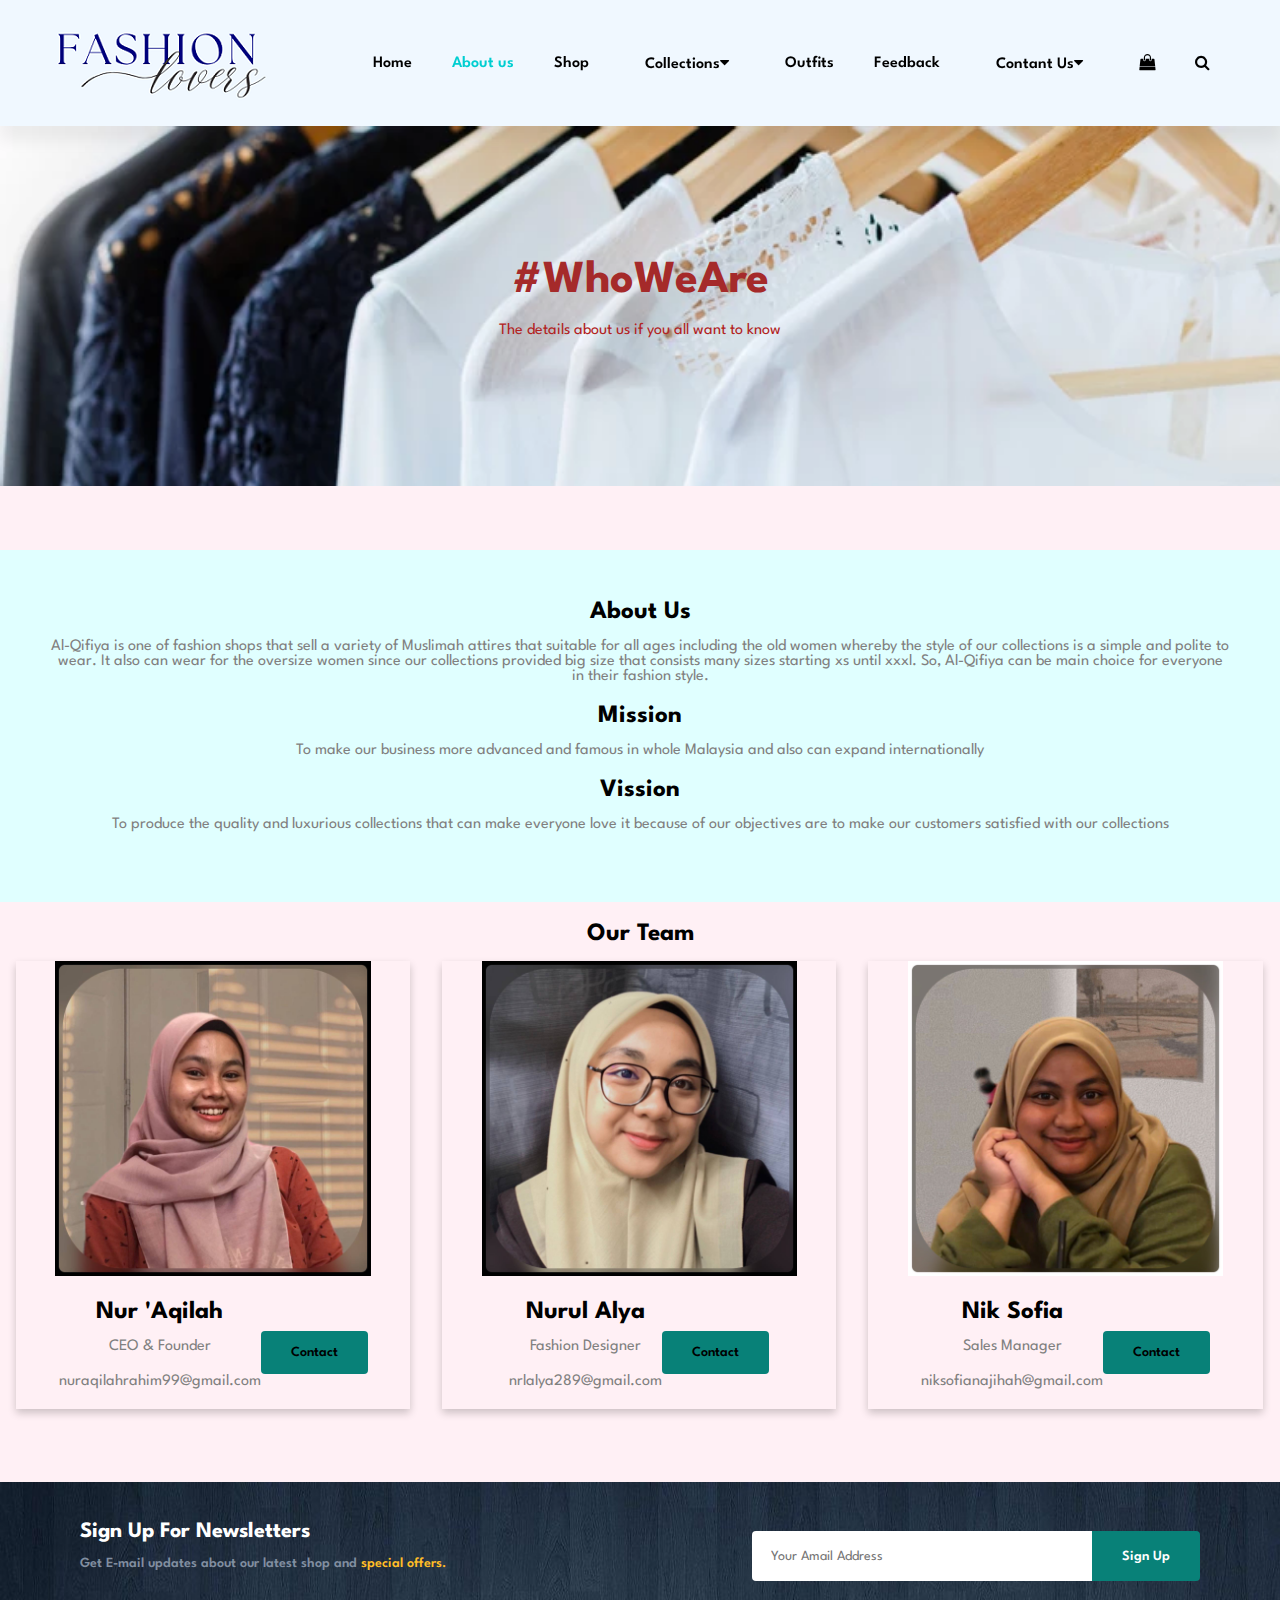
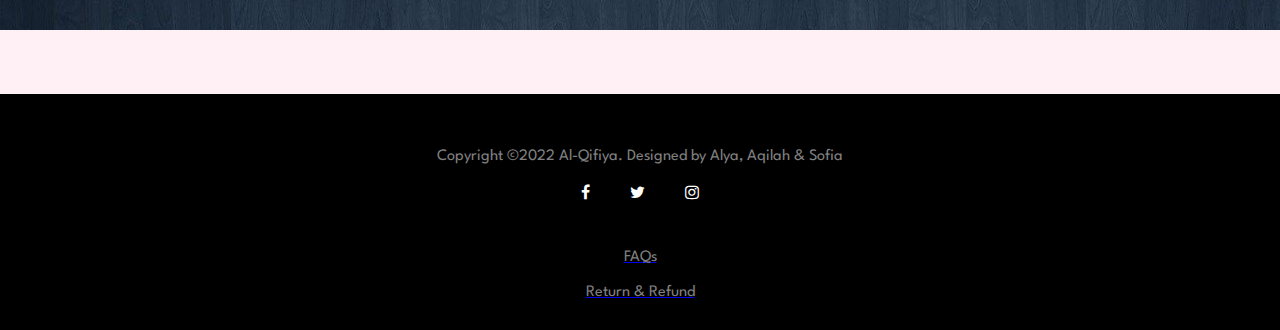
<file: aboutus.html>
<!DOCTYPE html>
<html>
<head>
	<meta charset="utf-8">
	<meta http-equiv="X-UA-Compatible" content="IE=edge">
	<meta name="viewport" content="width=device-width, intial-scale=1.0">
	<title>About Us Page</title>
	<link rel="stylesheet" href="https://cdnjs.cloudflare.com/ajax/libs/font-awesome/4.7.0/css/font-awesome.min.css">
	<link rel="stylesheet" href="style.css">

</head>
<body bgcolor="lavenderblush">	

<section id="header">
	<a href="index.html"><img src="logo.png" class="logo" alt=""></a>
	<div>
		<ul id="navbar">
			<li><a href=" index.html">Home</a></li>
			<li><a class="active" href="aboutus.html">About us</a></li>
			<li><a href="shop.html">Shop</a></li>
			<div class="dropdown">
    				<li><button class="dropbtn"><a href=""> Collections</a><i class="fa fa-caret-down"></i>
   				</button>
   				</li>
   				<div class="dropdown-content">
   			 	<a href="product.html">Baju Kurung</a>
   			 	<a href="productj.html">Jubah</a>
   			 	<a href="productb.html">Blouse</a>
   			 	<a href="products.html">Skirt</a>
   			 </div>
   			</div> 
			<li><a href="ootd.html">Outfits</a></li>
			<li><a href="feedback.html">Feedback</a></li>
			<div class="dropdown">
    				<li><button class="dropbtn"><a href="contact.html">Contant Us<i class="fa fa-caret-down"></i>
   				</button></a></li>
   				<div class="dropdown-content">
   			 	<a href="career.html">Sign Up</a>
   			 	<a href="dropship.html">Join Dropship</a>
   			 </div>
   			</div> 
			<li><a href="cart.html"><div class="icon"><i class="fa fa-shopping-bag"aria-hidden="true"></i></div></a></li>
			<li><div class="icon"><i class="fa fa-search"aria-hidden="true"></i></div></a></li>
		</ul>
	</div>
</section>

<section id="aboutus-header">
	<h2>#WhoWeAre</h2>
	<p>The details about us if you all want to know</p>
</section>	

<div class="about-section">
	<h3>About Us</h3>
	<p> Al-Qifiya is one of fashion shops that sell a variety of Muslimah attires that suitable for all ages including the old women whereby the style of our collections is a simple and polite to wear. It also can wear for the oversize women since our collections provided big size that consists many sizes starting xs until xxxl. So, Al-Qifiya can be main choice for everyone in their fashion style. 
	<h3>Mission</h3>
	<p>To make our business more advanced and famous in whole Malaysia and also can expand internationally</p>
	<h3>Vission</h3>
	<p> To produce the quality and luxurious collections that can make everyone love it because of our objectives are to make our customers satisfied with our collections</p>
</div>
<section id="aboutus">
<h3 style="text-align: center; margin-top: 20px;">Our Team</h3>
<div class="row">
	<div class="column">
	<div class="card">
		<p style="text-align: center;"><img src="qilah.jpg" alt="qilah" style="width: 80%"></p>
		<div class="container">
			<center>
		 <h3>Nur 'Aqilah</h3>
		 <p class="title">CEO & Founder</p>	
		 <p>nuraqilahrahim99@gmail.com</p>
		</center>
		 <p><a href="contact.html" target="_self"><button style="background-color: #088178;" class="normal">Contact</button></a></p>
		</div>
	</div>	
</div>


<div class="column">
	<div class="card">
		<p style="text-align: center;"><img src="alya.jpg" alt="alya" style="width:80%"></p>
		<div class="container">
			<center>
		<h3>Nurul Alya</h3>
		<p class="title">Fashion Designer</p>
		<p>nrlalya289@gmail.com</p>
	</center>
		<p><a href="contact.html" target="_self"><button style="background-color: #088178;" class="normal"> Contact</button></a></p>	
		</div>	
	</div>
</div>	

<div class="row">
	<div class="column">
	<div class="card">
		<p style="text-align: center;"><img src="sofia.jpg" alt="sofia" style="width: 80%"></p>
		<div class="container">
		 <center>
		 <h3>Nik Sofia </h3>
		 <p class="title">Sales Manager</p>	
		 <p>niksofianajihah@gmail.com</p>
		</center>
		 <p><a href="contact.html" target="_self"><button style="background-color: #088178;" class="normal">Contact</button></a></p>
		</div>
	</div>	
</div>
</div>	
</section>

<section id="newsletter" class="section-p1 section-m1">
	<div class="newstext">
		<h4>Sign Up For Newsletters</h4>
		<p>Get E-mail updates about our latest shop and <span>special offers.</span></p>
	</div>
	<div class="form">
		<input type="text" placeholder="Your Amail Address">
		<button class="normal">Sign Up</button>
	</div>
</section>


<div class="footer.basic">
      <footer>
            <p class="copyright">Copyright ©2022 Al-Qifiya. Designed by Alya, Aqilah & Sofia</p>
            <ul class="socials">
			<li><i class="fa fa-facebook" aria-hidden="true"></i></li>
			<li><i class="fa fa-twitter" aria-hidden="true"></i></li>
			<li><i class="fa fa-instagram" aria-hidden="true"></i></li>
		</ul>
		<a href="faq.html"><p>FAQs</p></a>
		<a href="refund.html"><p>Return & Refund</p></a>
        </footer>
    </div>

</body>
</html>
</file>
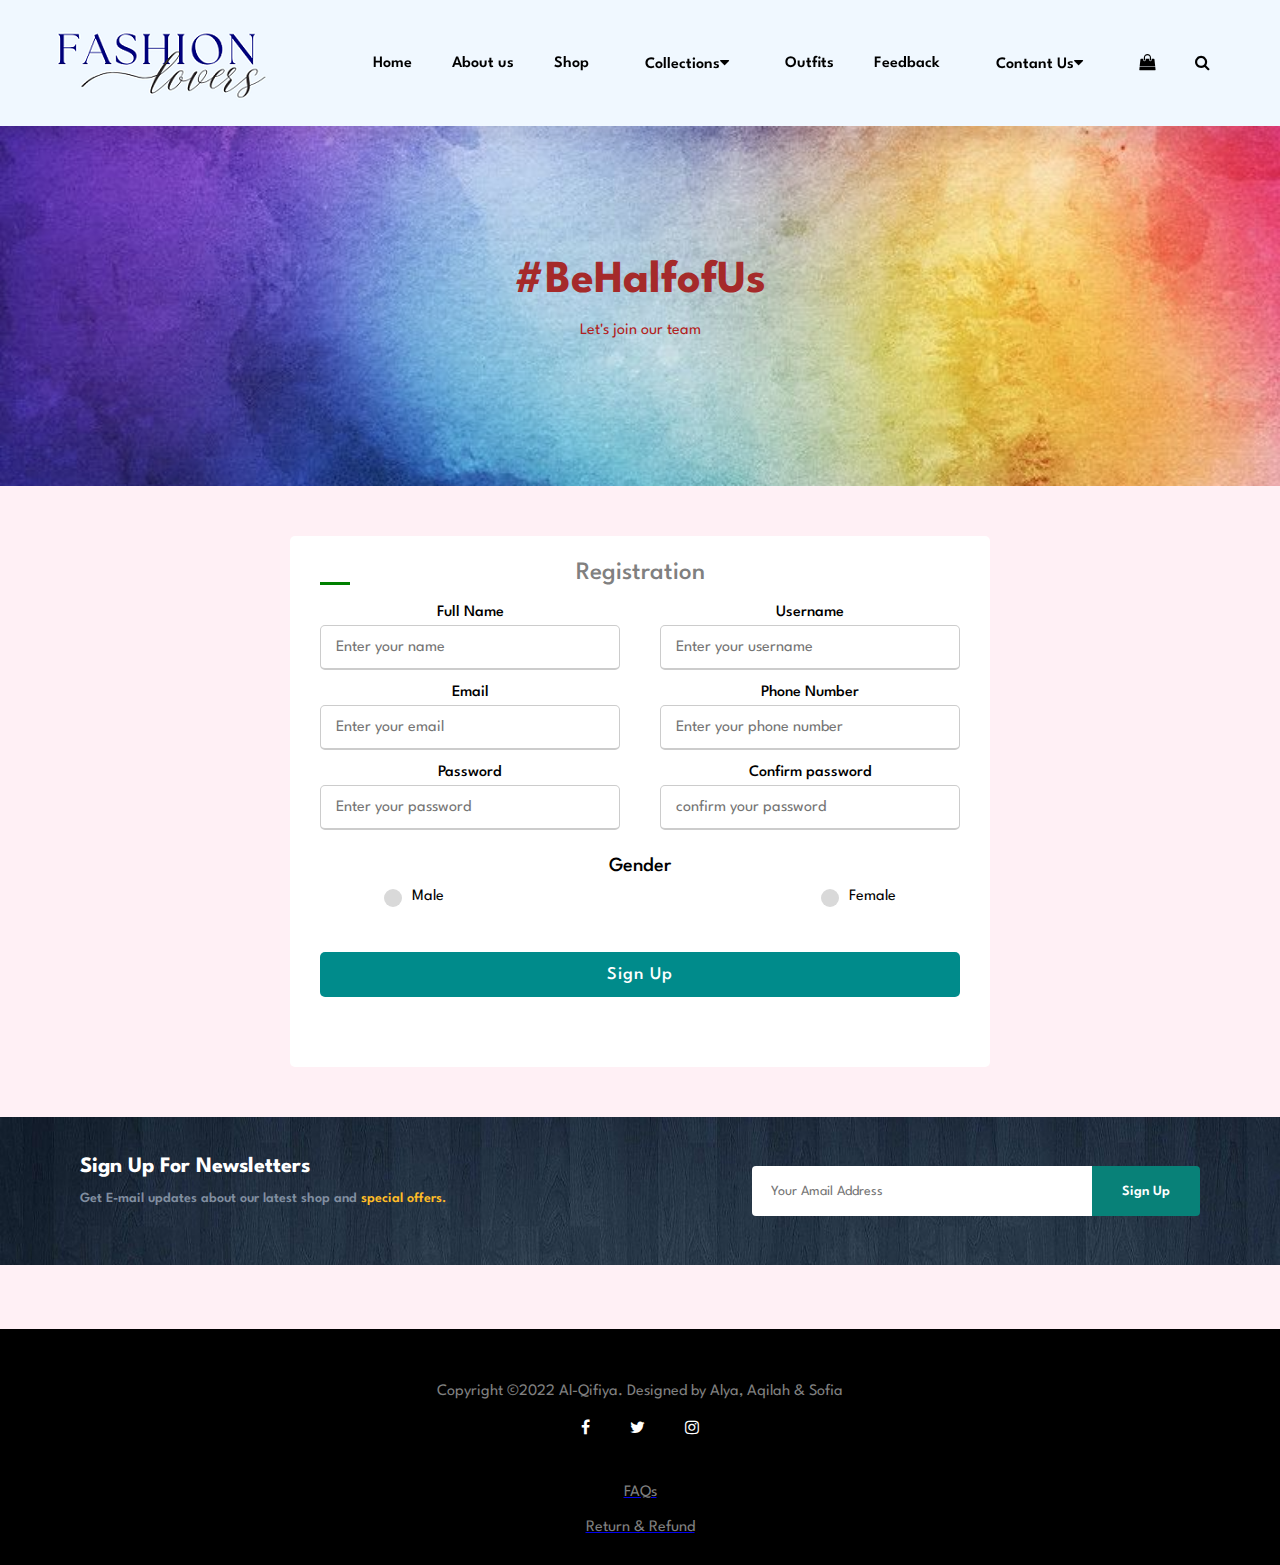
<file: career.html>
<!DOCTYPE html>
<html>
<head>
	<meta charset="utf-8">
	<meta http-equiv="X-UA-Compatible" content="IE=edge">
	<meta name="viewport" content="width=device-width, intial-scale=1.0">
	<title>Career Page</title>
	<link rel="stylesheet" href="https://cdnjs.cloudflare.com/ajax/libs/font-awesome/4.7.0/css/font-awesome.min.css">
	<link rel="stylesheet" href="style.css">

</head>
<body bgcolor="lavenderblush">	

<section id="header">
	<a href="index.html"><img src="logo.png" class="logo" alt=""></a>
	<div>
		<ul id="navbar">
			<li><a href=" index.html">Home</a></li>
			<li><a href="aboutus.html">About us</a></li>
			<li><a href="shop.html">Shop</a></li>
			<div class="dropdown">
    				<li><button class="dropbtn"><a href=""> Collections</a><i class="fa fa-caret-down"></i>
   				</button>
   				</li>
   				<div class="dropdown-content">
   			 	<a href="product.html">Baju Kurung</a>
   			 	<a href="productj.html">Jubah</a>
   			 	<a href="productb.html">Blouse</a>
   			 	<a href="products.html">Skirt</a>
   			 </div>
   			</div> 
			<li><a href="ootd.html">Outfits</a></li>
			<li><a href="feedback.html">Feedback</a></li>
			<div class="dropdown">
    				<li><button class="dropbtn"><a href="contact.html">Contant Us<i class="fa fa-caret-down"></i>
   				</button></a></li>
   				<div class="dropdown-content">
   			 	<a href="career.html">Sign Up</a>
   			 	<a href="dropship.html">Join Dropship</a>
   			 </div>
   			</div> 
			<li><a href="cart.html"><div class="icon"><i class="fa fa-shopping-bag"aria-hidden="true"></i></div></a></li>
			<li><div class="icon"><i class="fa fa-search"aria-hidden="true"></i></div></a></li>
		</ul>
	</div>
</section>
<section id="signup-header">
	<h2>#BeHalfofUs</h2>
	<p>Let's join our team</p>
</section>

<center><div class="content">
	<div class="title">Registration</div>
	<form action="#">
		<div class="user-details">
			<div class="input-box">
				<span class="details">Full Name</span>
				<input type="text" placeholder="Enter your name" required="">
			</div>
			<div class="input-box">
				<span class="details">Username</span>
				<input type="text" placeholder="Enter your username" required="">
			</div>
			<div class="input-box">
				<span class="details">Email</span>
				<input type="text" placeholder="Enter your email" required="">
			</div>
			<div class="input-box">
				<span class="details">Phone Number</span>
				<input type="text" placeholder="Enter your phone number" required="">
			</div>
			<div class="input-box">
				<span class="details">Password</span>
				<input type="text" placeholder="Enter your password" required="">
			</div>
			<div class="input-box">
				<span class="details">Confirm password</span>
				<input type="text" placeholder="confirm your password" required="">
			</div>
		</div>
		<div class="gender-details">
			<input type="radio" name="gender" id="dot-1">
			<input type="radio" name="gender" id="dot-2">
			<span class="gender-title">Gender</span>
			<div class="category">
				<label for="dot-1">
					<span class="dot one"></span>
					<span class="gender">Male</span>
				</label>
				<label for="dot-2">
					<span class="dot two"></span>
					<span class="gender">Female</span>
				</label>
			</div>
		</div>
		<div class="button">
			<input type="submit" value="Sign Up">
		</div>
	</form>
</div>
</center>

<section id="newsletter" class="section-p1 section-m1">
	<div class="newstext">
		<h4>Sign Up For Newsletters</h4>
		<p>Get E-mail updates about our latest shop and <span>special offers.</span></p>
	</div>
	<div class="form">
		<input type="text" placeholder="Your Amail Address">
		<button class="normal">Sign Up</button>
	</div>
</section>


<div class="footer.basic">
      <footer>
            <p class="copyright">Copyright ©2022 Al-Qifiya. Designed by Alya, Aqilah & Sofia</p>
            <ul class="socials">
			<li><i class="fa fa-facebook" aria-hidden="true"></i></li>
			<li><i class="fa fa-twitter" aria-hidden="true"></i></li>
			<li><i class="fa fa-instagram" aria-hidden="true"></i></li>
		</ul>
		<a href="faq.html"><p>FAQs</p></a>
		<a href="refund.html"><p>Return & Refund</p></a>
        </footer>
  </div>

</body>
</html>
</file>
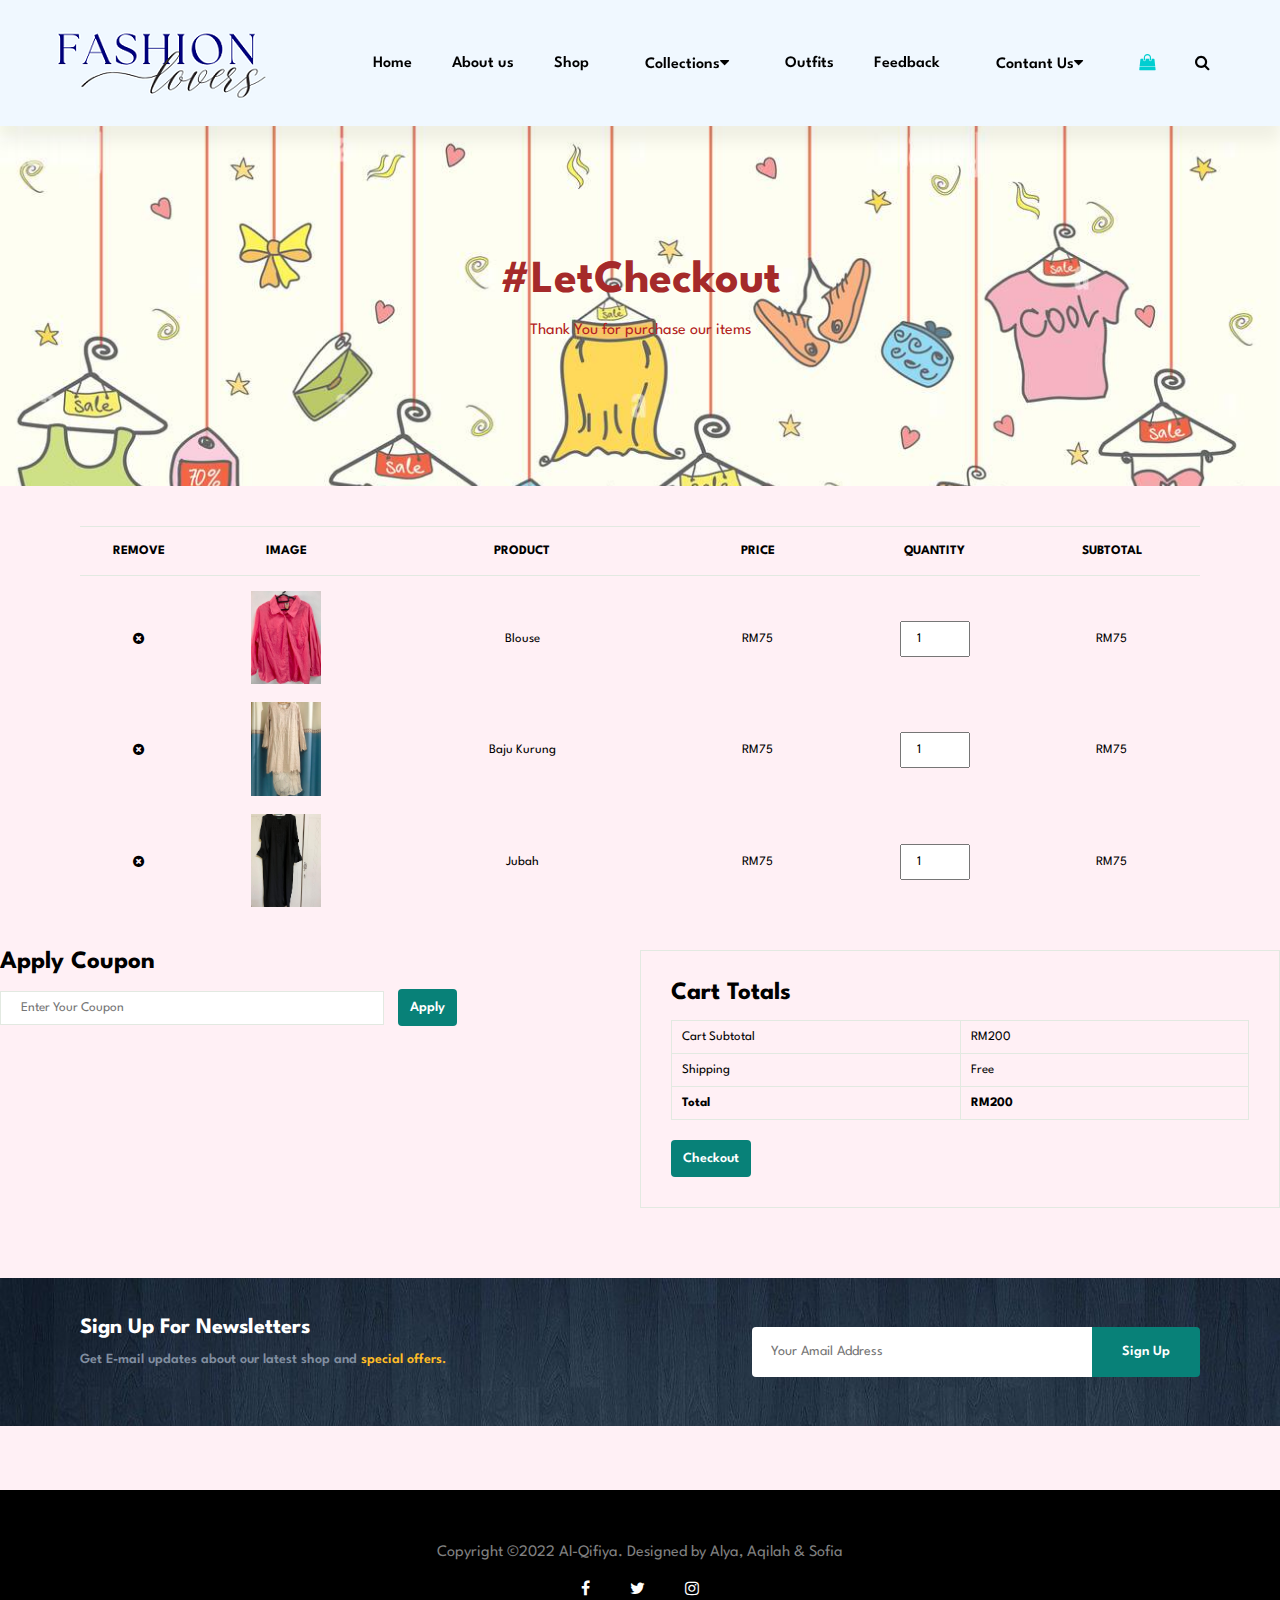
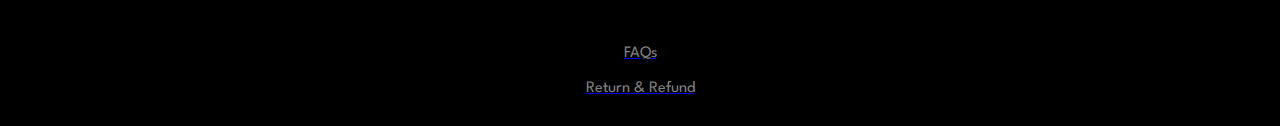
<file: cart.html>
<!DOCTYPE html>
<html>
<head>
	<meta charset="utf-8">
	<meta http-equiv="X-UA-Compatible" content="IE=edge">
	<meta name="viewport" content="width=device-width, intial-scale=1.0">
	<title>Cart Page</title>
	<link rel="stylesheet" href="https://cdnjs.cloudflare.com/ajax/libs/font-awesome/4.7.0/css/font-awesome.min.css">
	<link rel="stylesheet" href="style.css">
</head>

<body bgcolor="lavenderblush">
<section id="header">
	<a href="index.html"><img src="logo.png" class="logo" alt=""></a>
	<div>
		<ul id="navbar">
			<li><a href=" index.html">Home</a></li>
			<li><a href="aboutus.html">About us</a></li>
			<li><a href="shop.html">Shop</a></li>
			<div class="dropdown">
    				<li><button class="dropbtn"><a href=""> Collections</a><i class="fa fa-caret-down"></i>
   				</button>
   				</li>
   				<div class="dropdown-content">
   			 	<a href="product.html">Baju Kurung</a>
   			 	<a href="productj.html">Jubah</a>
   			 	<a href="productb.html">Blouse</a>
   			 	<a href="products.html">Skirt</a>
   			 </div>
   			</div> 
			<li><a href="ootd.html">Outfits</a></li>
			<li><a href="feedback.html">Feedback</a></li>
			<div class="dropdown">
    				<li><button class="dropbtn"><a href="contact.html">Contant Us<i class="fa fa-caret-down"></i>
   				</button></a></li>
   				<div class="dropdown-content">
   			 	<a href="career.html">Sign Up</a>
   			 	<a href="dropship.html">Join Dropship</a>
   			 </div>
   			</div> 
			<li><a class="active" href="cart.html"><div class="icon"><i class="fa fa-shopping-bag"aria-hidden="true"></i></div></a></li>
			<li><div class="icon"><i class="fa fa-search"aria-hidden="true"></i></div></a></li>
		</ul>
	</div>
</section>

<section id="cart-header" class="cart-header">
	<h2>#LetCheckout</h2>
	<p>Thank You for purchase our items</p>
</section>

<section id="cart" class="section-p1">
	<table width="100%">
		<thead>
			<tr>
				<td>Remove</td>
				<td>Image</td>
				<td>Product</td>
				<td>Price</td>
				<td>Quantity</td>
				<td>Subtotal</td>
			</tr>
		</thead>
		<tbody>
			<tr>
				<td><a href="#"></a><i class="fa fa-times-circle"></i></td>
				<td><img src="b1.jpg"></td>
				<td>Blouse</td>
				<td>RM75</td>
				<td><input type="number" value="1"></td>
				<td>RM75</td>
			</tr>
			<tr>
				<td><a href="#"></a><i class="fa fa-times-circle"></i></td>
				<td><img src="bk4.jpg"></td>
				<td>Baju Kurung</td>
				<td>RM75</td>
				<td><input type="number" value="1"></td>
				<td>RM75</td>
			</tr>
			<tr>
				<td><a href="#"></a><i class="fa fa-times-circle"></i></td>
				<td><img src="jubah2.jpg"></td>
				<td>Jubah</td>
				<td>RM75</td>
				<td><input type="number" value="1"></td>
				<td>RM75</td>
			</tr>
		</tbody>
	</table>
</section>

<section id="cart-add" class="">
	<div id="coupon">
		<h3>Apply Coupon </h3>
		<div>
			<input type="text" placeholder="Enter Your Coupon">
			<button class="normal">Apply</button>
		</div>
	</div>

	<div id="subtotal">
		<h3>Cart Totals</h3>
		<table>
			<tr>
				<td>Cart Subtotal</td>
				<td>RM200</td>
			</tr>
			<tr>
				<td>Shipping</td>
				<td>Free</td>
			</tr>
			<tr>
				<td><strong>Total</strong></td>
				<td><strong>RM200</strong></td>
			</tr>
		</table>
		<button class="normal">Checkout</button>
	</div>
</section>

<section id="newsletter" class="section-p1 section-m1">
	<div class="newstext">
		<h4>Sign Up For Newsletters</h4>
		<p>Get E-mail updates about our latest shop and <span>special offers.</span></p>
	</div>
	<div class="form">
		<input type="text" placeholder="Your Amail Address">
		<button class="normal">Sign Up</button>
	</div>
</section>

<div class="footer.basic">
      <footer>
            <p class="copyright">Copyright ©2022 Al-Qifiya. Designed by Alya, Aqilah & Sofia</p>
            <ul class="socials">
			<li><i class="fa fa-facebook" aria-hidden="true"></i></li>
			<li><i class="fa fa-twitter" aria-hidden="true"></i></li>
			<li><i class="fa fa-instagram" aria-hidden="true"></i></li>
		</ul>
		<a href="faq.html"><p>FAQs</p></a>
		<a href="refund.html"><p>Return & Refund</p></a>
        </footer>
    </div>

</body>
</html>
</file>
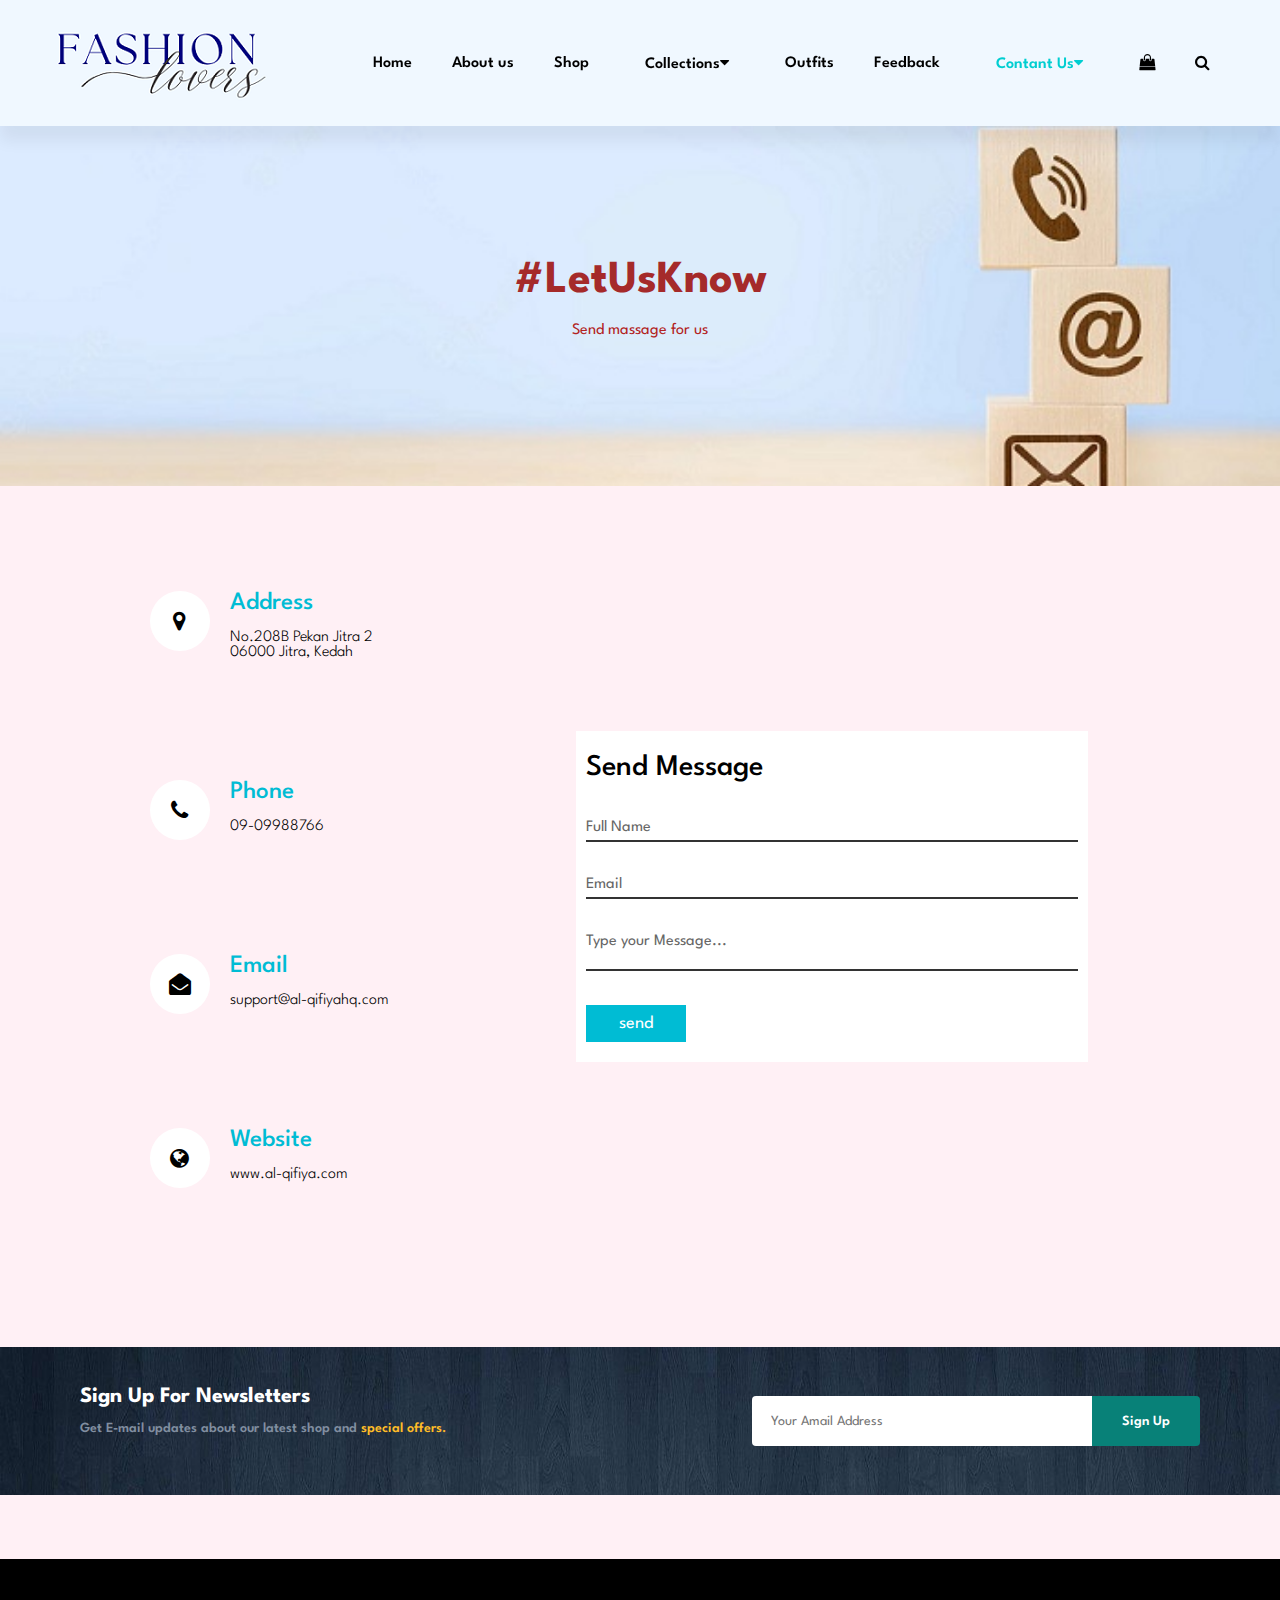
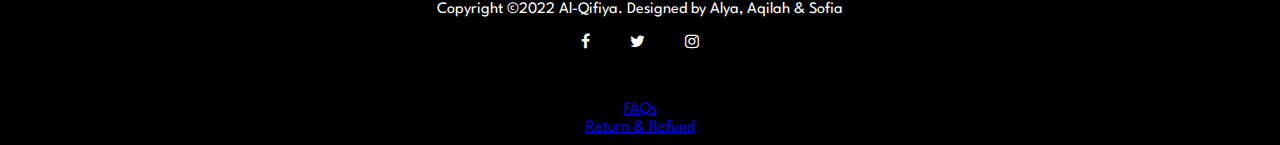
<file: contact.html>
<!DOCTYPE html>
<html>
<head>
	<meta charset="utf-8">
	<meta name="viewport" content="width=device-width, initial-scale=1.0">
	<title>Contact US</title>
	<link rel="stylesheet" href="https://cdnjs.cloudflare.com/ajax/libs/font-awesome/4.7.0/css/font-awesome.min.css">
	<link rel="stylesheet" href="style.css">
<style>
	p{
		color: black;
	}
</style>

</head>

<body bgcolor="lavenderblush">

<section id="header">
	<a href="index.html"><img src="logo.png" class="logo" alt=""></a>
	<div>
		<ul id="navbar">
			<li><a href=" index.html">Home</a></li>
			<li><a href="aboutus.html">About us</a></li>
			<li><a  href="shop.html">Shop</a></li>
			<div class="dropdown">
    				<li><button class="dropbtn"><a href=""> Collections</a><i class="fa fa-caret-down"></i>
   				</button>
   				</li>
   				<div class="dropdown-content">
   			 	<a href="product.html">Baju Kurung</a>
   			 	<a href="productj.html">Jubah</a>
   			 	<a href="productb.html">Blouse</a>
   			 	<a href="products.html">Skirt</a>
   			 </div>
   			</div> 
			<li><a href="ootd.html">Outfits</a></li>
			<li><a href="feedback.html">Feedback</a></li>
			<div class="dropdown">
    				<li><button class="dropbtn"><a class="active" href="contact.html">Contant Us<i class="fa fa-caret-down"></i>
   				</button></a></li>
   				<div class="dropdown-content">
   			 	<a href="career.html">Sign Up</a>
   			 	<a href="dropship.html">Join Dropship</a>
   			 </div>
   			</div> 
			<li><a href="cart.html"><div class="icon"><i class="fa fa-shopping-bag"aria-hidden="true"></i></div></a></li>
			<li><div class="icon"><i class="fa fa-search"aria-hidden="true"></i></div></a></li>
		</ul>
	</div>
</section>

<section id="contact-header" class="contact-header">
	<h2>#LetUsKnow</h2>
	<p>Send massage for us </p>
</section>

<section class="contact">
	<div class="container">
		<div class="contactinfo">
			<div class="box">
				<div class="icon"><i class="fa fa-map-marker" aria-hidden="true"></i></div>
				<div class="text">
					<h3>Address</h3>
					<p>No.208B Pekan Jitra 2 <br>06000 Jitra, Kedah</p>
				</div>	
			</div>
			<div class="box">
				<div class="icon"><i class="fa fa-phone" aria-hidden="true"></i></div>
				<div class="text">
					<h3>Phone</h3>
					<p>09-09988766</p>
				</div>	
			</div>	
			<div class="box">
				<div class="icon"><i class="fa fa-envelope-open" aria-hidden="true"></i></div>
				<div class="text">
					<h3>Email</h3>
					<p>support@al-qifiyahq.com</p>
				</div>	
			</div>
			<div class="box">
				<div class="icon"><i class="fa fa-globe" aria-hidden="true"></i></div>
				<div class="text">
					<h3>Website</h3>
					<p>www.al-qifiya.com</p>
				</div>	
			</div>		
		</div>
</div>
		<div class="contactform">
			<form>
				<h2>Send Message</h2>
				<div class="inputbox">
					<input type="text" name="" required="required">
					<span>Full Name</span>
				</div>
				<div class="inputbox">
					<input type="text"required="required">
					<span>Email</span>
				</div>
				<div class="inputbox">
					<textarea required="required"></textarea>
					<span>Type your Message...</span>
				</div>
				<div class="inputbox">
					<input type="submit" name="" value="send">
				</div>
			</form>
		</div>
	</div>
</section>

<section id="newsletter" class="section-p1 section-m1">
	<div class="newstext">
		<h4>Sign Up For Newsletters</h4>
		<p>Get E-mail updates about our latest shop and <span>special offers.</span></p>
	</div>
	<div class="form">
		<input type="text" placeholder="Your Amail Address">
		<button class="normal">Sign Up</button>
	</div>
</section>


<div class="footer.basic">
      <footer>
            <h7 class="copyright">Copyright ©2022 Al-Qifiya. Designed by Alya, Aqilah & Sofia</h7>
            <ul class="socials">
			<li><i class="fa fa-facebook" aria-hidden="true"></i></li>
			<li><i class="fa fa-twitter" aria-hidden="true"></i></li>
			<li><i class="fa fa-instagram" aria-hidden="true"></i></li>
		</ul>
		<a href="faq.html"><h7>FAQs</h7></a><br>
		<a href="refund.html"><h7>Return & Refund</h7></a>
        </footer>

    </div>


</body>
</html>
</file>
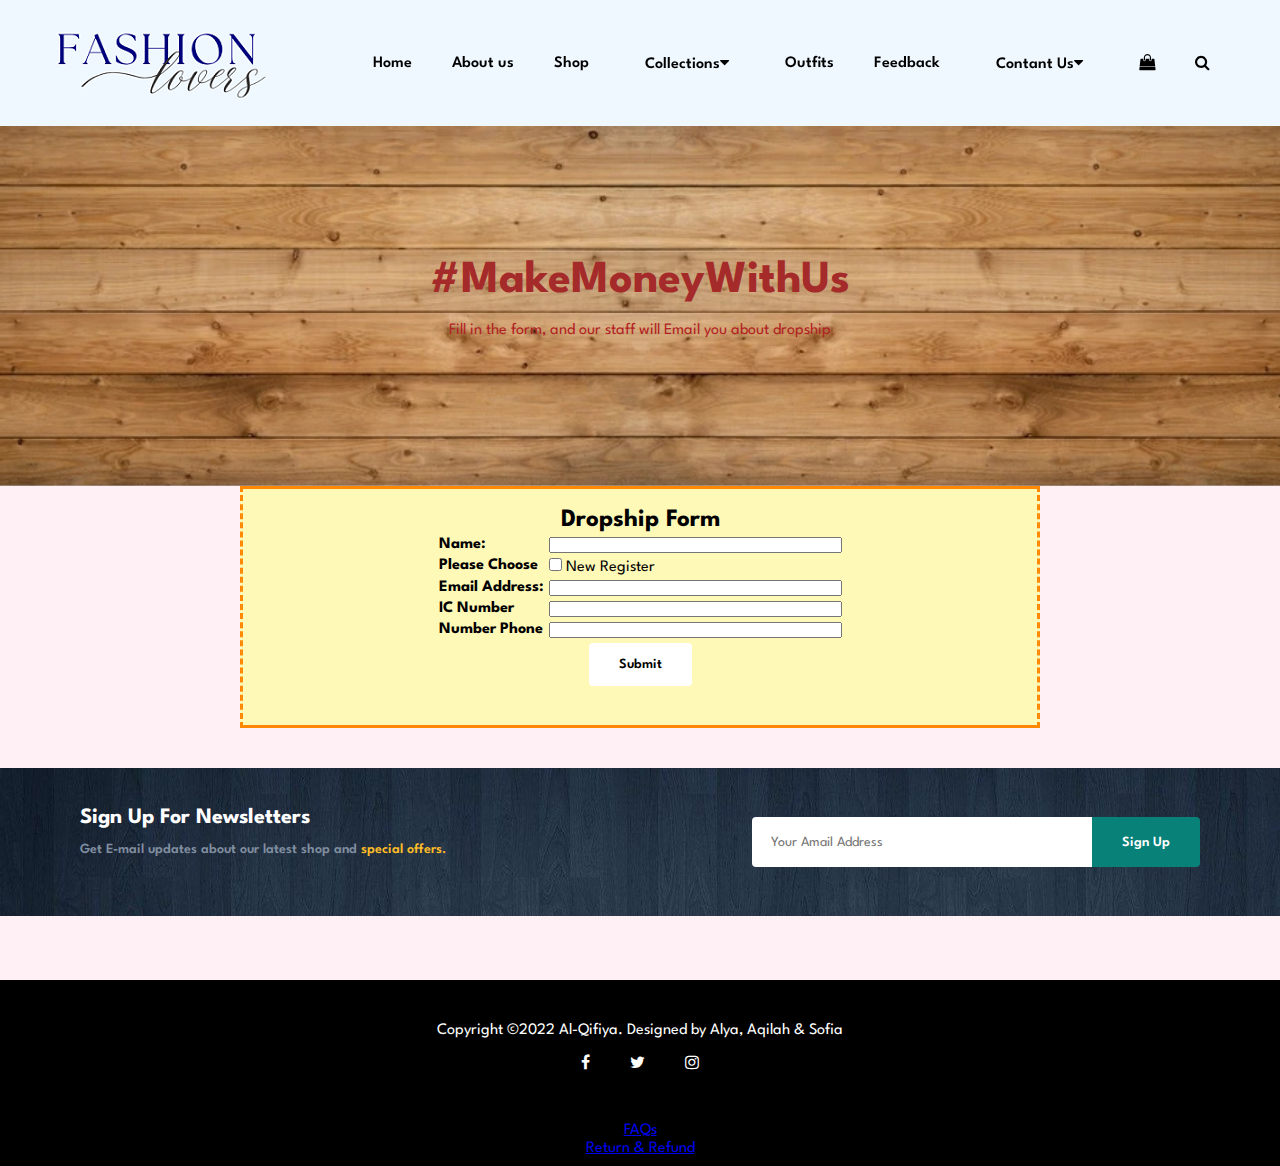
<file: dropship.html>
<!DOCTYPE html>
<html>
<head>
  <meta charset="utf-8">
  <meta name="viewport" content="width=device-width, initial-scale=1.0">
  <title>Contact US</title>
  <link rel="stylesheet" href="https://cdnjs.cloudflare.com/ajax/libs/font-awesome/4.7.0/css/font-awesome.min.css">
  <link rel="stylesheet" href="style.css">
<style>
  p{
    color: black;
  }
</style>

</head>

<body bgcolor="lavenderblush">

<section id="header">
  <a href="index.html"><img src="logo.png" class="logo" alt=""></a>
  <div>
    <ul id="navbar">
      <li><a href=" index.html">Home</a></li>
      <li><a href="aboutus.html">About us</a></li>
      <li><a  href="shop.html">Shop</a></li>
      <div class="dropdown">
            <li><button class="dropbtn"><a href=""> Collections</a><i class="fa fa-caret-down"></i>
          </button>
          </li>
          <div class="dropdown-content">
          <a href="product.html">Baju Kurung</a>
          <a href="productj.html">Jubah</a>
          <a href="productb.html">Blouse</a>
          <a href="products.html">Skirt</a>
         </div>
        </div> 
      <li><a href="ootd.html">Outfits</a></li>
      <li><a href="feedback.html">Feedback</a></li>
      <div class="dropdown">
            <li><button class="dropbtn"><a href="contact.html">Contant Us<i class="fa fa-caret-down"></i>
          </button></a></li>
          <div class="dropdown-content">
          <a href="career.html">Sign Up</a>
          <a href="dropship.html">Join Dropship</a>
         </div>
        </div> 
      <li><a href="cart.html"><div class="icon"><i class="fa fa-shopping-bag"aria-hidden="true"></i></div></a></li>
      <li><div class="icon"><i class="fa fa-search"aria-hidden="true"></i></div></a></li>
    </ul>
  </div>
</section>

<section id="dropship-header" class="dropship-header">
  <h2>#MakeMoneyWithUs</h2>
  <p> Fill in the form, and our staff will Email you about dropship</p>
</section>

<center>
      <blockquote class="tr_bq">
       <h3>Dropship Form</h3>
<form enctype="multipart/form-data" method="post" action="https://www.freedback.com/mail.php" accept-charset="UTF-8">
  <div>
    <input type="hidden" name="acctid" id="acctid" value="yube7nbu82c8fjbh">
    <input type="hidden" name="formid" id="formid" value="2003675">
    <input type="hidden" name="required_vars" id="required_vars" value="name,field-d75cf68706a4193,email,field-9ee18b6ddbf1108,field-7fef1af20faf8fa">
  </div>
  <table cellspacing="5" cellpadding="5" border="0">
    <tr>
      <td valign="top">
        <strong>Name:</strong>
      </td>
      <td valign="top">
        <input type="text" name="name" id="name" size="40" value="">
        
      </td>
    </tr>
    <tr>
      <td valign="top">
        <strong>Please Choose</strong>
      </td>
      <td valign="top">
        <input type="checkbox" name="field-d75cf68706a4193[]" id="field-d75cf68706a4193_0" value="New Register"> New Register<br/>
        
      </td>
    </tr>
    <tr>
      <td valign="top">
        <strong>Email Address:</strong>
      </td>
      <td valign="top">
        <input type="text" name="email" id="email" size="40" value="">
        
      </td>
    </tr>
    <tr>
      <td valign="top">
        <strong>IC Number</strong>
      </td>
      <td valign="top">
        <input type="text" name="field-9ee18b6ddbf1108" id="field-9ee18b6ddbf1108" size="40" value="">
        
      </td>
    </tr>
    <tr>
      <td valign="top">
        <strong>Number Phone</strong>
      </td>
      <td valign="top">
        <input type="text" name="field-7fef1af20faf8fa" id="field-7fef1af20faf8fa" size="40" value="">
        
      </td>
    </tr>
    <tr>
      <td colspan="2" align="center">
    <button class="normal">Submit</button>
      </td>
    </tr>
  </table>
</form>
<br>
    </blockquote>
    </center>

<section id="newsletter" class="section-p1 section-m1">
  <div class="newstext">
    <h4>Sign Up For Newsletters</h4>
    <p>Get E-mail updates about our latest shop and <span>special offers.</span></p>
  </div>
  <div class="form">
    <input type="text" placeholder="Your Amail Address">
    <button class="normal">Sign Up</button>
  </div>
</section>


<div class="footer.basic">
      <footer>
            <h7 class="copyright">Copyright ©2022 Al-Qifiya. Designed by Alya, Aqilah & Sofia</h7>
            <ul class="socials">
      <li><i class="fa fa-facebook" aria-hidden="true"></i></li>
      <li><i class="fa fa-twitter" aria-hidden="true"></i></li>
      <li><i class="fa fa-instagram" aria-hidden="true"></i></li>
    </ul>
    <a href="faq.html"><h7>FAQs</h7></a><br>
    <a href="refund.html"><h7>Return & Refund</h7></a>
        </footer>

    </div>


</body>
</html>
</file>
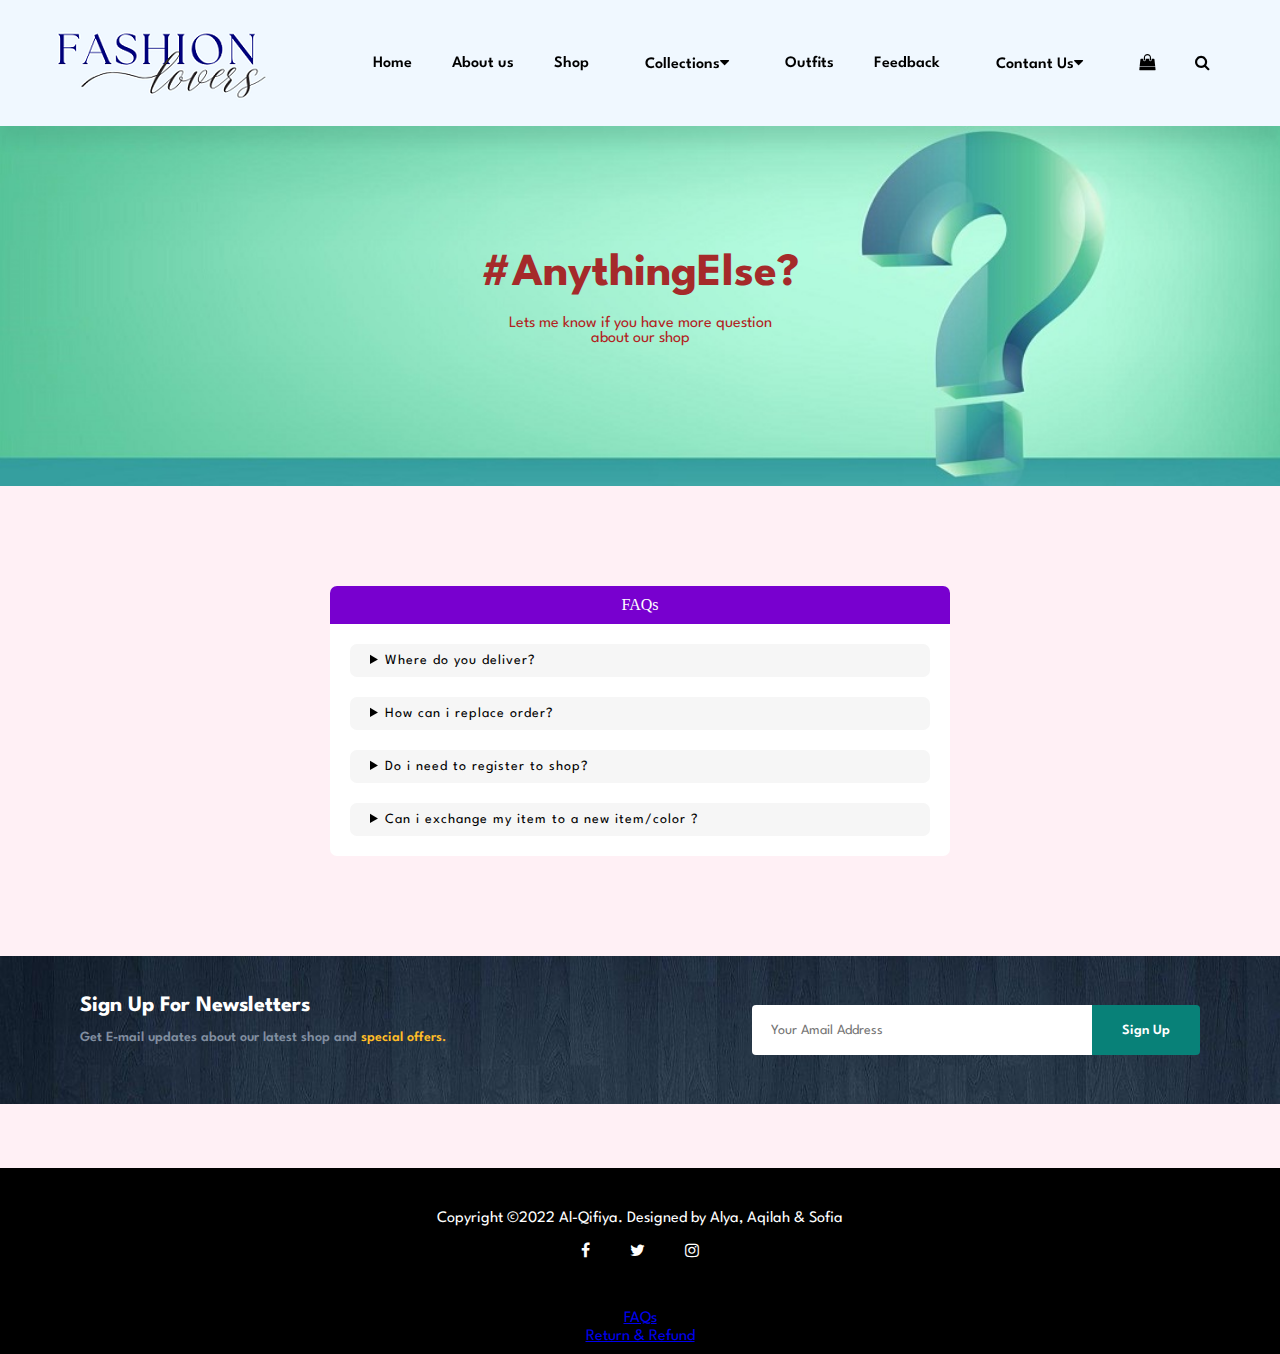
<file: faq.html>
<!DOCTYPE html>
<html>
<head>
	<meta charset="utf-8">
	<meta name="viewport" content="width=device-width, initial-scale=1.0">
	<title>Contact US</title>
	<link rel="stylesheet" href="https://cdnjs.cloudflare.com/ajax/libs/font-awesome/4.7.0/css/font-awesome.min.css">
	<link rel="stylesheet" href="style.css">

	<style>
	p{
		color: black;
	}
</style>

</head>

<body bgcolor="lavenderblush">

<section id="header">
	<a href="index.html"><img src="logo.png" class="logo" alt=""></a>
	<div>
		<ul id="navbar">
			<li><a href=" index.html">Home</a></li>
			<li><a href="aboutus.html">About us</a></li>
			<li><a href="shop.html">Shop</a></li>
			<div class="dropdown">
    				<li><button class="dropbtn"><a href=""> Collections</a><i class="fa fa-caret-down"></i>
   				</button>
   				</li>
   				<div class="dropdown-content">
   			 	<a href="product.html">Baju Kurung</a>
   			 	<a href="productj.html">Jubah</a>
   			 	<a href="productb.html">Blouse</a>
   			 	<a href="products.html">Skirt</a>
   			 </div>
   			</div> 
			<li><a href="ootd.html">Outfits</a></li>
			<li><a href="feedback.html">Feedback</a></li>
			<div class="dropdown">
    				<li><button class="dropbtn"><a href="contact.html">Contant Us<i class="fa fa-caret-down"></i>
   				</button></a></li>
   				<div class="dropdown-content">
   			 	<a href="career.html">Sign Up</a>
   			 	<a href="dropship.html">Join Dropship</a>
   			 </div>
   			</div> 
			<li><a href="cart.html"><div class="icon"><i class="fa fa-shopping-bag"aria-hidden="true"></i></div></a></li>
			<li><div class="icon"><i class="fa fa-search"aria-hidden="true"></i></div></a></li>
		</ul>
	</div>
</section>

<section id="faq-header" class="faq-header">
	<h2>#AnythingElse?</h2>
	<p>Lets me know if you have more question<br> about our shop </p>
</section>

<section>
	<div class="box">
		<p class="heading">FAQs</p>
		<div class="faqs">
			<details>
				<summary>Where do you deliver?</summary>
				<p class="text">We offer shipping to Malaysia, Singapore, Indonesia and different countries around the world!</p>
			</details>
			<details>
				<summary>How can i replace order?</summary>
				<p class="text">1. First step is to register with us as a member by clicking here. <br>
					<br>2. All you need to do now is browse! You can search for something specific by using the search bar or if you’re looking for a particular type of item you can browse by category located along the top of the page. Our latest items are located under the WHAT’S NEW category link and you can filter your search by size and color. <br>
					<br> 3. Once you have found the item you want, select your size and click on the ADD TO CART button.<br>
					<br>4. You can either click on the ‘Continue shopping’ button or review the items in your cart by clicking on ‘View cart & checkout’.<br>
					<br> 5. If you’re happy with the items in your shopping bag, click ‘CHECKOUT’ to complete your order. If you have a discount code "coupon" you’d like to use, you can key it in the box provided before checking out.</p><br>
			</details>
			<details>
				<summary>Do i need to register to shop?</summary>
				<p class="text">Registering with us helps speed up the ordering process for you, as we would already have with us your billing and shipping details. It also allows you to keep track of your current and past order, and payment status.</p>
			</details>
			<details>
				<summary>Can i exchange my item to a new item/color ?</summary>
				<p class="text">Yes of course!<br> When you return your item to us, kindly state in the return form the new size/color that you want and we’ll process it accordingly. If the item is not available in stock, we will have to give you store credit instead.</p>
			</details>
		</div>
	</div>
</section>

<section id="newsletter" class="section-p1 section-m1">
	<div class="newstext">
		<h4>Sign Up For Newsletters</h4>
		<p>Get E-mail updates about our latest shop and <span>special offers.</span></p>
	</div>
	<div class="form">
		<input type="text" placeholder="Your Amail Address">
		<button class="normal">Sign Up</button>
	</div>
</section>


<div class="footer.basic">
      <footer>
            <h7 class="copyright">Copyright ©2022 Al-Qifiya. Designed by Alya, Aqilah & Sofia</h7>
            <ul class="socials">
			<li><i class="fa fa-facebook" aria-hidden="true"></i></li>
			<li><i class="fa fa-twitter" aria-hidden="true"></i></li>
			<li><i class="fa fa-instagram" aria-hidden="true"></i></li>
		</ul>
		<a href="faq.html"><h7>FAQs</h7></a><br>
		<a href="refund.html"><h7>Return & Refund</h7></a>
        </footer>
    </div>


</body>
</html>
</file>
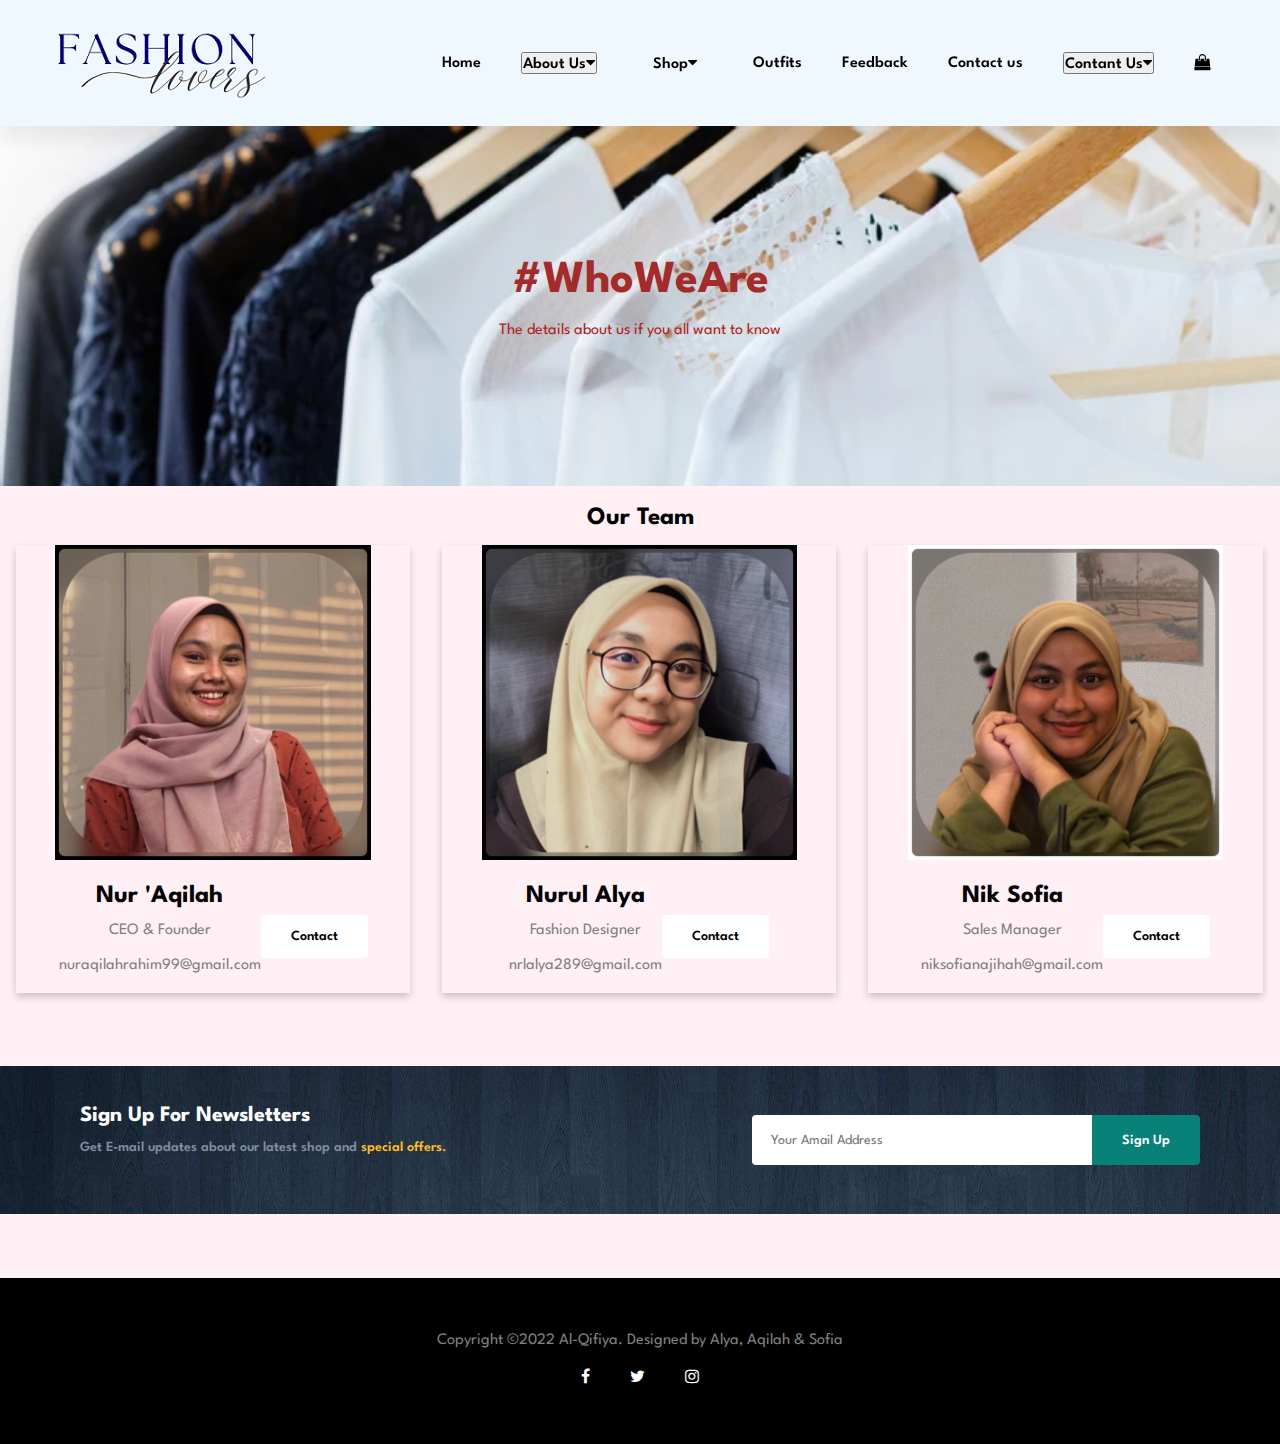
<file: ourteam.html>
<!DOCTYPE html>
<html>
<head>
	<meta charset="utf-8">
	<meta http-equiv="X-UA-Compatible" content="IE=edge">
	<meta name="viewport" content="width=device-width, intial-scale=1.0">
	<title>Ourteam Page</title>
	<link rel="stylesheet" href="https://cdnjs.cloudflare.com/ajax/libs/font-awesome/4.7.0/css/font-awesome.min.css">
	<link rel="stylesheet" href="style.css">

</head>
<body bgcolor="lavenderblush">	

	<section id="header">
		<a href="index.html"><img src="logo.png" class="logo" alt=""></a>

			<div>
				<ul id="navbar">
				<li><a  href=" index.html">Home</a></li>
				<li><button class="dropbtn"><a href="aboutus.html">About Us<i class="fa fa-caret-down"></i>
   				</button></a>
   				</li>
   				<div class="dropdown-content">
   			 	<a href="ourteam.html">Ourteam</a>
   			 </div>
   			 <div class="dropdown">
    				<li><button class="dropbtn"><a href="shop.html">Shop<i class="fa fa-caret-down"></i>
   				</button></a>
   				</li>
   				<div class="dropdown-content">
   			 	<a href="product.html">Baju Kurung</a>
   			 	<a href="productj.html">Jubah</a>
   			 	<a href="productb.html">Blouse</a>
   			 	<a href="products.html">Skirt</a>
   			 </div>
   			</div>
				<li><a href="ootd.html">Outfits</a></li>
				<li><a href="feedback.html">Feedback</a></li>
				<li><a href="contact.html">Contact us</a></li>
				<li><button class="dropbtn"><a href="contact.html">Contant Us<i class="fa fa-caret-down"></i>
   				</button></a>
   				</li>
   				<div class="dropdown-content">
   			 	<a href="career.html">Sign Up</a>
   			 </div> 
				<li><a href="cart.html"><div class="icon"><i class="fa fa-shopping-bag"aria-hidden="true"></i></div></a></li>
				</ul>
			</div>
	</section>

<section id="aboutus-header">
	<h2>#WhoWeAre</h2>
	<p>The details about us if you all want to know</p>
</section>	
	

<h3 style="text-align: center; margin-top: 20px;">Our Team</h3>
<div class="row">
	<div class="column">
	<div class="card">
		<p style="text-align: center;"><img src="qilah.jpg" alt="qilah" style="width: 80%"></p>
		<div class="container">
			<center>
		 <h3>Nur 'Aqilah</h3>
		 <p class="title">CEO & Founder</p>	
		 <p>nuraqilahrahim99@gmail.com</p>
		</center>
		 <p><a href="contact.html" target="_self"><button class="normal">Contact</button></a></p>
		</div>
	</div>	
</div>

<div class="column">
	<div class="card">
		<p style="text-align: center;"><img src="alya.jpg" alt="alya" style="width:80%"></p>
		<div class="container">
			<center>
		<h3>Nurul Alya</h3>
		<p class="title">Fashion Designer</p>
		<p>nrlalya289@gmail.com</p>
	</center>
		<p><a href="contact.html" target="_self"><button class="normal"> Contact</button></a></p>	
		</div>	
	</div>
</div>	

<div class="row">
	<div class="column">
	<div class="card">
		<p style="text-align: center;"><img src="sofia.jpg" alt="sofia" style="width: 80%"></p>
		<div class="container">
		 <center>
		 <h3>Nik Sofia </h3>
		 <p class="title">Sales Manager</p>	
		 <p>niksofianajihah@gmail.com</p>
		</center>
		 <p><a href="contact.html" target="_self"><button class="normal">Contact</button></a></p>
		</div>
	</div>	
</div>
</div>

<section id="newsletter" class="section-p1 section-m1">
	<div class="newstext">
		<h4>Sign Up For Newsletters</h4>
		<p>Get E-mail updates about our latest shop and <span>special offers.</span></p>
	</div>
	<div class="form">
		<input type="text" placeholder="Your Amail Address">
		<button class="normal">Sign Up</button>
	</div>
</section>


<div class="footer.basic">
      <footer>
            <p class="copyright">Copyright ©2022 Al-Qifiya. Designed by Alya, Aqilah & Sofia</p>
            <ul class="socials">
			<li><i class="fa fa-facebook" aria-hidden="true"></i></li>
			<li><i class="fa fa-twitter" aria-hidden="true"></i></li>
			<li><i class="fa fa-instagram" aria-hidden="true"></i></li>
		</ul>
        </footer>
    </div>

</body>
</html>
</file>
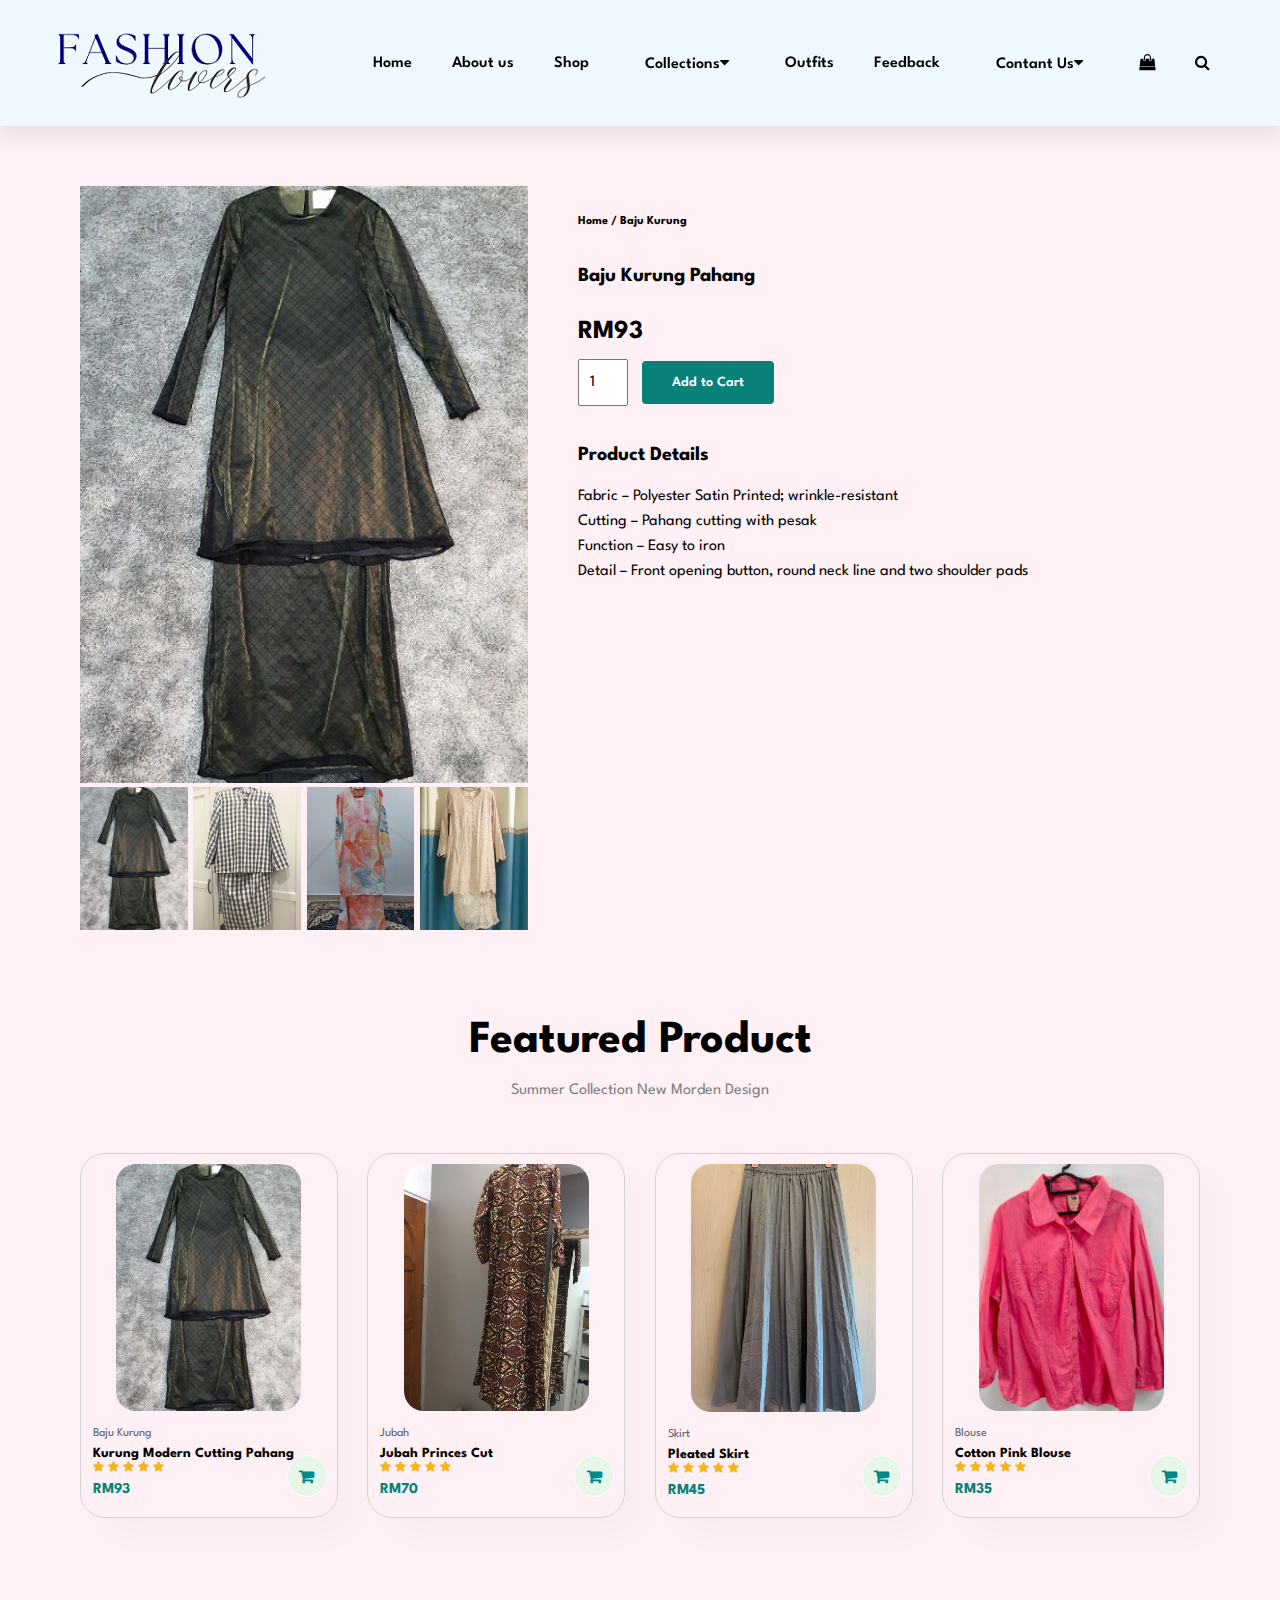
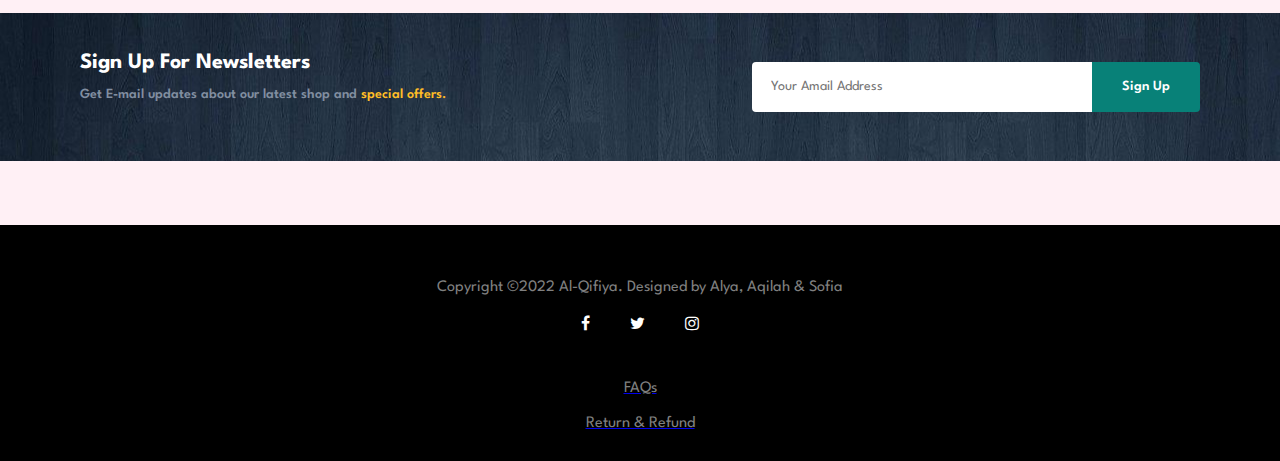
<file: product.html>
<!DOCTYPE html>
<html>
<head>
	<meta charset="utf-8">
	<meta http-equiv="X-UA-Compatible" content="IE=edge">
	<meta name="viewport" content="width=device-width, intial-scale=1.0">
	<title>Product</title>
	<link rel="stylesheet" href="https://cdnjs.cloudflare.com/ajax/libs/font-awesome/4.7.0/css/font-awesome.min.css">
	<link rel="stylesheet" href="style.css">
</head>

<body bgcolor="lavenderblush">

<section id="header">
	<a href="index.html"><img src="logo.png" class="logo" alt=""></a>
	<div>
		<ul id="navbar">
			<li><a href=" index.html">Home</a></li>
			<li><a href="aboutus.html">About us</a></li>
			<li><a  href="shop.html">Shop</a></li>
			<div class="dropdown">
    				<li><button class="dropbtn"><a href=""> Collections</a><i class="fa fa-caret-down"></i>
   				</button>
   				</li>
   				<div class="dropdown-content">
   			 	<a href="product.html">Baju Kurung</a>
   			 	<a href="productj.html">Jubah</a>
   			 	<a href="productb.html">Blouse</a>
   			 	<a href="products.html">Skirt</a>
   			 </div>
   			</div> 
			<li><a href="ootd.html">Outfits</a></li>
			<li><a href="feedback.html">Feedback</a></li>
			<div class="dropdown">
    				<li><button class="dropbtn"><a href="contact.html">Contant Us<i class="fa fa-caret-down"></i>
   				</button></a></li>
   				<div class="dropdown-content">
   			 	<a href="career.html">Sign Up</a>
   			 	<a href="dropship.html">Join Dropship</a>
   			 </div>
   			</div> 
			<li><a href="cart.html"><div class="icon"><i class="fa fa-shopping-bag"aria-hidden="true"></i></div></a></li>
			<li><div class="icon"><i class="fa fa-search"aria-hidden="true"></i></div></a></li>
		</ul>
	</div>
</section>

<section id="prodetails" class="section-p1">
	<div class="single-pro-image">
		<img src="bk1.jpg" width="100%" id="MainImg" alt="">
		<div class="small-img-group">
			<div class="small-img-col">
				<img src="bk1.jpg" width="100%" class="small-img">
			</div>
			<div class="small-img-col">
				<img src="bk3.jpg" width="100%" class="small-img">
			</div>
			<div class="small-img-col">
				<img src="bk2.jpg" width="100%" class="small-img">
			</div>
			<div class="small-img-col">
				<img src="bk4.jpg" width="100%" class="small-img">
			</div>
		</div>
	</div>
	<div class="single-pro-details">
		<h6>Home / Baju Kurung</h6>
		<h4>Baju Kurung Pahang</h4>
		<h2>RM93</h2>
		<input type="number" value="1">
		<button class="normal">Add to Cart</button>
		<h4>Product Details</h4>
		<span>Fabric – Polyester Satin Printed; wrinkle-resistant
			<br>Cutting – Pahang cutting with pesak
			<br>Function – Easy to iron
			<br>Detail – Front opening button, round neck line and two shoulder pads
		</span>
	</div>
</section>

<section id="product1" class="section-p1">
	<h2>Featured Product</h2>
	<p>Summer Collection New Morden Design</p>
	<div class="pro-container">
		<div class="pro">
			<a href="product.html"><img src="bk1.jpg"></a>
			<div class="des">
				<span>Baju Kurung</span>
				<h5>Kurung Modern Cutting Pahang</h5>
				<div class="star">
					<i class="fa fa-star"aria-hidden="true"></i>
					<i class="fa fa-star"aria-hidden="true"></i>
					<i class="fa fa-star"aria-hidden="true"></i>
					<i class="fa fa-star"aria-hidden="true"></i>
					<i class="fa fa-star"aria-hidden="true"></i>
				</div>
				<h4>RM93</h4>
			</div>
			<a href="cart.html"><i class="fa fa-shopping-cart cart"aria-hidden="true"></i></a>
		</div>
		<div class="pro">
			<a href="productj.html"><img src="jubah1.jpg"></a>
			<div class="des">
				<span>Jubah</span>
				<h5>Jubah Princes Cut</h5>
				<div class="star">
					<i class="fa fa-star"aria-hidden="true"></i>
					<i class="fa fa-star"aria-hidden="true"></i>
					<i class="fa fa-star"aria-hidden="true"></i>
					<i class="fa fa-star"aria-hidden="true"></i>
					<i class="fa fa-star"aria-hidden="true"></i>
				</div>
				<h4>RM70</h4>
			</div>
			<a href="cart.html"><i class="fa fa-shopping-cart cart"aria-hidden="true"></i></a>
		</div>
		<div class="pro">
			<a href="products.html"><img src="skirt1.jpg"></a>
			<div class="des">
				<span>Skirt</span>
				<h5>Pleated Skirt</h5>
				<div class="star">
					<i class="fa fa-star"aria-hidden="true"></i>
					<i class="fa fa-star"aria-hidden="true"></i>
					<i class="fa fa-star"aria-hidden="true"></i>
					<i class="fa fa-star"aria-hidden="true"></i>
					<i class="fa fa-star"aria-hidden="true"></i>
				</div>
				<h4>RM45</h4>
			</div>
			<a href="cart.html"><i class="fa fa-shopping-cart cart"aria-hidden="true"></i></a>
		</div>
		<div class="pro">
			<a href="productb.html"><img src="b1.jpg"></a>
			<div class="des">
				<span>Blouse</span>
				<h5>Cotton Pink Blouse</h5>
				<div class="star">
					<i class="fa fa-star"aria-hidden="true"></i>
					<i class="fa fa-star"aria-hidden="true"></i>
					<i class="fa fa-star"aria-hidden="true"></i>
					<i class="fa fa-star"aria-hidden="true"></i>
					<i class="fa fa-star"aria-hidden="true"></i>
				</div>
				<h4>RM35</h4>
			</div>
			<a href="cart.html"><i class="fa fa-shopping-cart cart"aria-hidden="true"></i></a>
		</div>
	</div>
</section>

<section id="newsletter" class="section-p1 section-m1">
	<div class="newstext">
		<h4>Sign Up For Newsletters</h4>
		<p>Get E-mail updates about our latest shop and <span>special offers.</span></p>
	</div>
	<div class="form">
		<input type="text" placeholder="Your Amail Address">
		<button class="normal">Sign Up</button>
	</div>
</section>

<div class="footer.basic">
      <footer>
            <p class="copyright">Copyright ©2022 Al-Qifiya. Designed by Alya, Aqilah & Sofia</p>
            <ul class="socials">
			<li><i class="fa fa-facebook" aria-hidden="true"></i></li>
			<li><i class="fa fa-twitter" aria-hidden="true"></i></li>
			<li><i class="fa fa-instagram" aria-hidden="true"></i></li>
		</ul>
		<a href="faq.html"><p>FAQs</p></a>
		<a href="refund.html"><p>Return & Refund</p></a>
        </footer>
    </div>

</body>
</html>
</file>
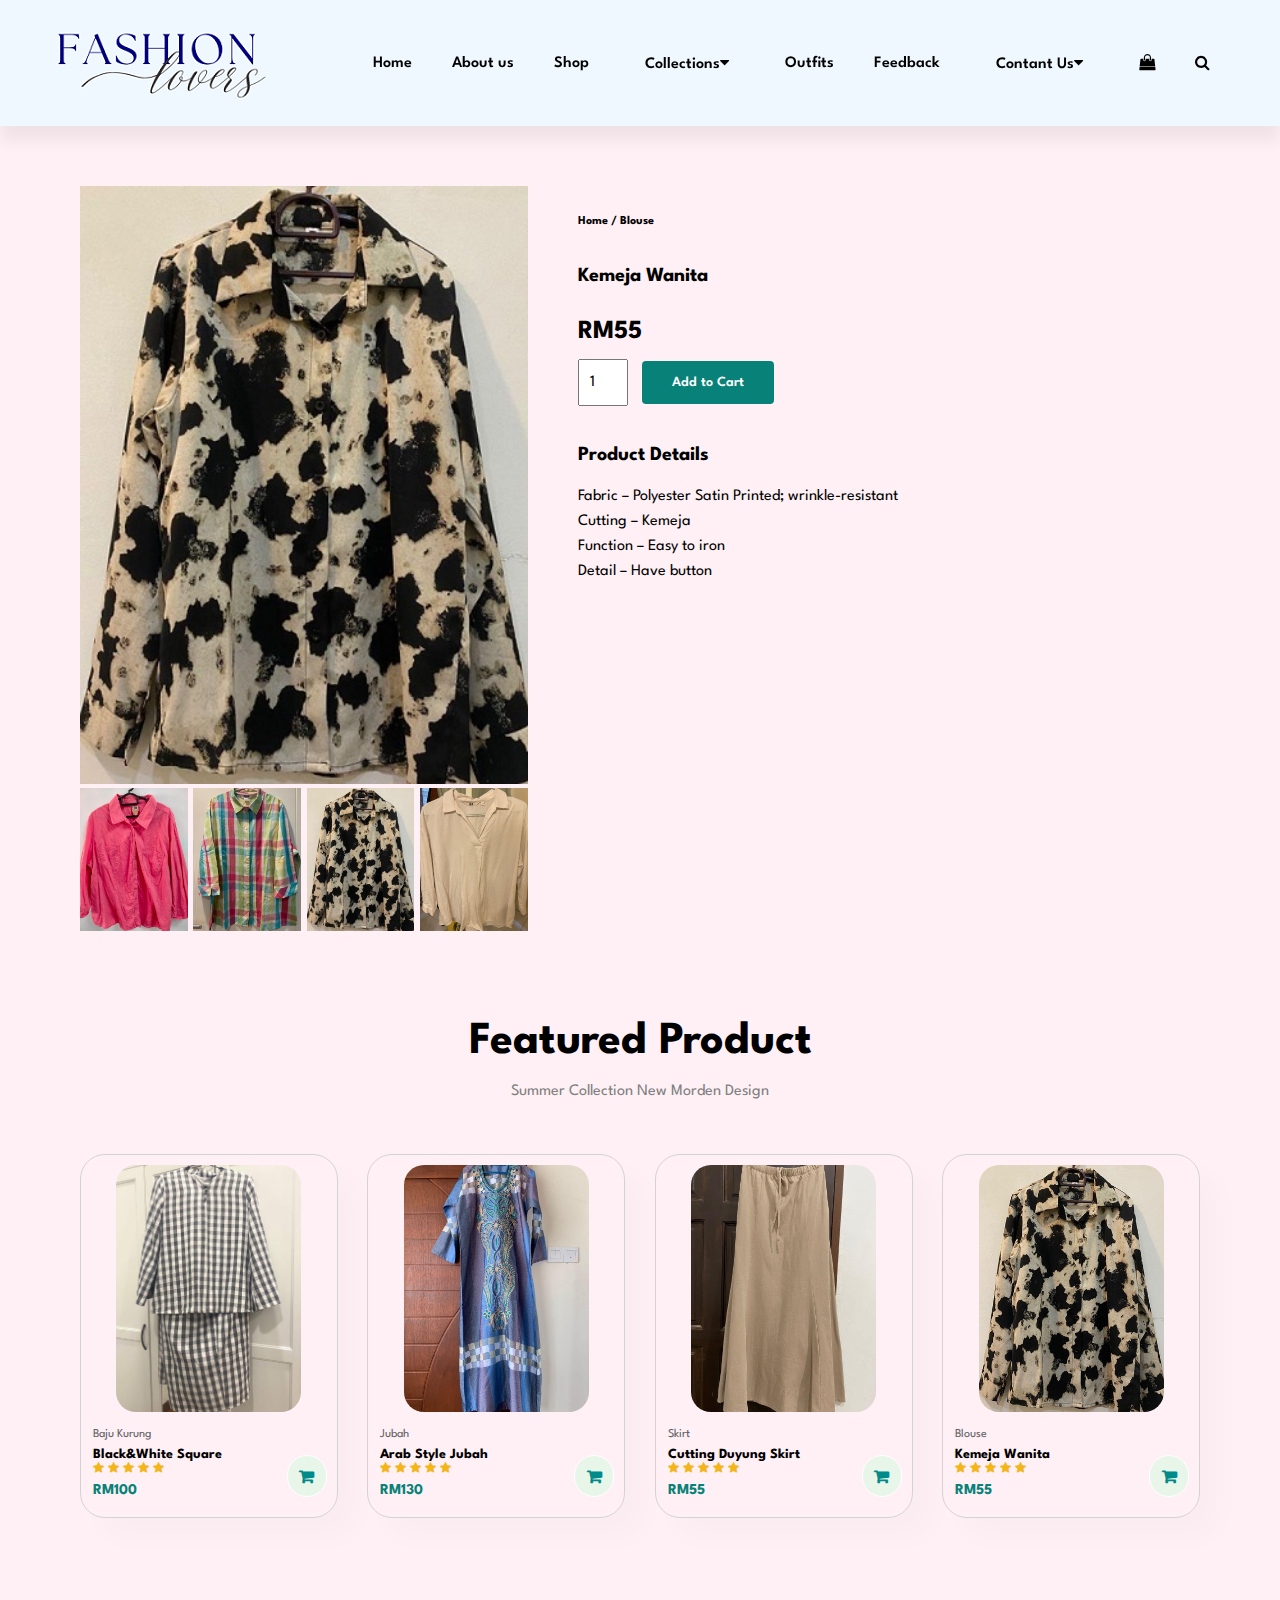
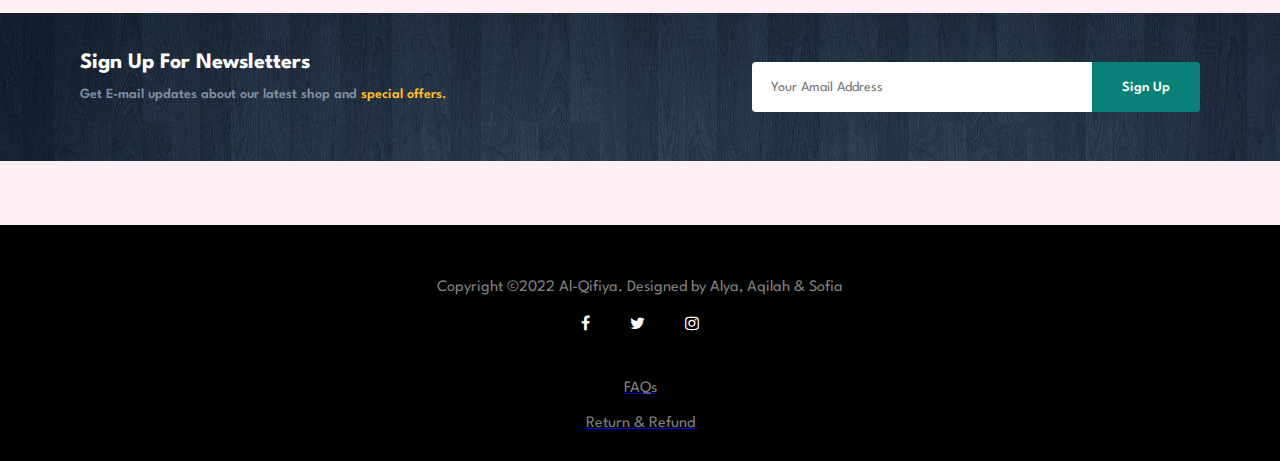
<file: productb.html>
<!DOCTYPE html>
<html>
<head>
	<meta charset="utf-8">
	<meta http-equiv="X-UA-Compatible" content="IE=edge">
	<meta name="viewport" content="width=device-width, intial-scale=1.0">
	<title>Product</title>
	<link rel="stylesheet" href="https://cdnjs.cloudflare.com/ajax/libs/font-awesome/4.7.0/css/font-awesome.min.css">
	<link rel="stylesheet" href="style.css">
</head>

<body bgcolor="lavenderblush">
<section id="header">
	<a href="index.html"><img src="logo.png" class="logo" alt=""></a>
	<div>
		<ul id="navbar">
			<li><a href=" index.html">Home</a></li>
			<li><a href="aboutus.html">About us</a></li>
			<li><a href="shop.html">Shop</a></li>
			<div class="dropdown">
    				<li><button class="dropbtn"><a href=""> Collections</a><i class="fa fa-caret-down"></i>
   				</button>
   				</li>
   				<div class="dropdown-content">
   			 	<a href="product.html">Baju Kurung</a>
   			 	<a href="productj.html">Jubah</a>
   			 	<a class="active" href="productb.html">Blouse</a>
   			 	<a href="products.html">Skirt</a>
   			 </div>
   			</div> 
			<li><a href="ootd.html">Outfits</a></li>
			<li><a href="feedback.html">Feedback</a></li>
			<div class="dropdown">
    				<li><button class="dropbtn"><a href="contact.html">Contant Us<i class="fa fa-caret-down"></i>
   				</button></a></li>
   				<div class="dropdown-content">
   			 	<a href="career.html">Sign Up</a>
   			 	<a href="dropship.html">Join Dropship</a>
   			 </div>
   			</div> 
			<li><a href="cart.html"><div class="icon"><i class="fa fa-shopping-bag"aria-hidden="true"></i></div></a></li>
			<li><div class="icon"><i class="fa fa-search"aria-hidden="true"></i></div></a></li>
		</ul>
	</div>
</section>

<section id="prodetails" class="section-p1">
	<div class="single-pro-image">
		<img src="b3.jpg" width="100%" id="MainImg" alt="">
		<div class="small-img-group">
			<div class="small-img-col">
				<img src="b1.jpg" width="100%" class="small-img">
			</div>
			<div class="small-img-col">
				<img src="b2.jpg" width="100%" class="small-img">
			</div>
			<div class="small-img-col">
				<img src="b3.jpg" width="100%" class="small-img">
			</div>
			<div class="small-img-col">
				<img src="b4.jpg" width="100%" class="small-img">
			</div>
		</div>
	</div>
	<div class="single-pro-details">
		<h6>Home / Blouse</h6>
		<h4>Kemeja Wanita</h4>
		<h2 >RM55</h2>
		<input type="number" value="1">
		<button class="normal">Add to Cart</button>
		<h4>Product Details</h4>
		<span>Fabric – Polyester Satin Printed; wrinkle-resistant
			<br>Cutting – Kemeja
			<br>Function – Easy to iron
			<br>Detail – Have button</span>
	</div>
</section>

<section id="product1" class="section-p1">
	<h2>Featured Product</h2>
	<p>Summer Collection New Morden Design</p>
	<div class="pro-container">
		<div class="pro">
			<a href="product.html"><img src="bk3.jpg"></a>
			<div class="des">
				<span>Baju Kurung</span>
				<h5>Black&White Square</h5>
				<div class="star">
					<i class="fa fa-star"aria-hidden="true"></i>
					<i class="fa fa-star"aria-hidden="true"></i>
					<i class="fa fa-star"aria-hidden="true"></i>
					<i class="fa fa-star"aria-hidden="true"></i>
					<i class="fa fa-star"aria-hidden="true"></i>
				</div>
				<h4>RM100</h4>
			</div>
			<a href="cart.html"><i class="fa fa-shopping-cart cart"aria-hidden="true"></i></a>
		</div>
		<div class="pro">
			<a href="productj.html"><img src="jubah3.jpg"></a>
			<div class="des">
				<span>Jubah</span>
				<h5>Arab Style Jubah</h5>
				<div class="star">
					<i class="fa fa-star"aria-hidden="true"></i>
					<i class="fa fa-star"aria-hidden="true"></i>
					<i class="fa fa-star"aria-hidden="true"></i>
					<i class="fa fa-star"aria-hidden="true"></i>
					<i class="fa fa-star"aria-hidden="true"></i>
				</div>
				<h4>RM130</h4>
			</div>
			<a href="cart.html"><i class="fa fa-shopping-cart cart"aria-hidden="true"></i></a>
		</div>
		<div class="pro">
			<a href="products.html"><img src="skirt3.jpg"></a>
			<div class="des">
				<span>Skirt</span>
				<h5>Cutting Duyung Skirt</h5>
				<div class="star">
					<i class="fa fa-star"aria-hidden="true"></i>
					<i class="fa fa-star"aria-hidden="true"></i>
					<i class="fa fa-star"aria-hidden="true"></i>
					<i class="fa fa-star"aria-hidden="true"></i>
					<i class="fa fa-star"aria-hidden="true"></i>
				</div>
				<h4>RM55</h4>
			</div>
			<a href="cart.html"><i class="fa fa-shopping-cart cart"aria-hidden="true"></i></a>
		</div>
		<div class="pro">
			<a href="productb.html"><img src="b3.jpg"></a>
			<div class="des">
				<span>Blouse</span>
				<h5>Kemeja Wanita</h5>
				<div class="star">
					<i class="fa fa-star"aria-hidden="true"></i>
					<i class="fa fa-star"aria-hidden="true"></i>
					<i class="fa fa-star"aria-hidden="true"></i>
					<i class="fa fa-star"aria-hidden="true"></i>
					<i class="fa fa-star"aria-hidden="true"></i>
				</div>
				<h4>RM55</h4>
			</div>
			<a href="cart.html"><i class="fa fa-shopping-cart cart"aria-hidden="true"></i></a>
		</div>
	</div>
</section>

<section id="newsletter" class="section-p1 section-m1">
	<div class="newstext">
		<h4>Sign Up For Newsletters</h4>
		<p>Get E-mail updates about our latest shop and <span>special offers.</span></p>
	</div>
	<div class="form">
		<input type="text" placeholder="Your Amail Address">
		<button class="normal">Sign Up</button>
	</div>
</section>

<div class="footer.basic">
      <footer>
            <p class="copyright">Copyright ©2022 Al-Qifiya. Designed by Alya, Aqilah & Sofia</p>
            <ul class="socials">
			<li><i class="fa fa-facebook" aria-hidden="true"></i></li>
			<li><i class="fa fa-twitter" aria-hidden="true"></i></li>
			<li><i class="fa fa-instagram" aria-hidden="true"></i></li>
		</ul>
		<a href="faq.html"><p>FAQs</p></a>
		<a href="refund.html"><p>Return & Refund</p></a>
        </footer>
    </div>

</body>
</html>
</file>
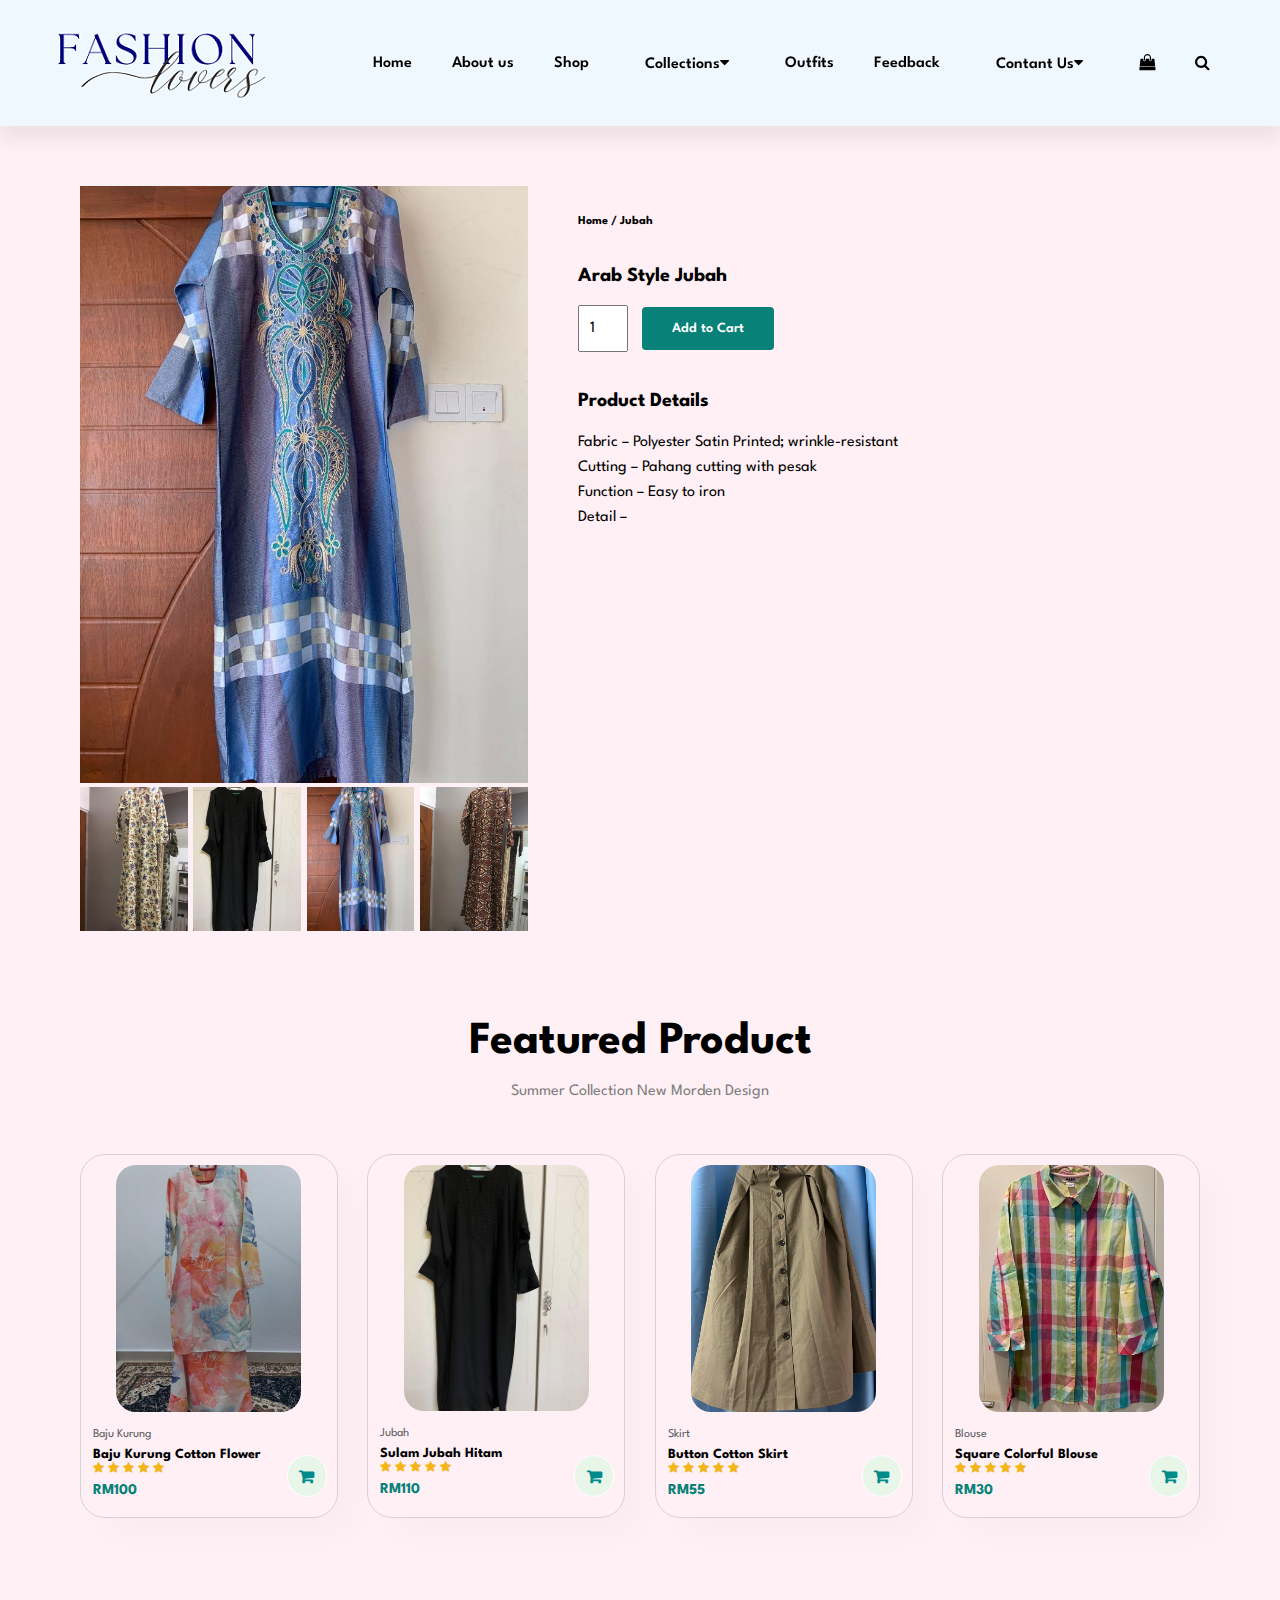
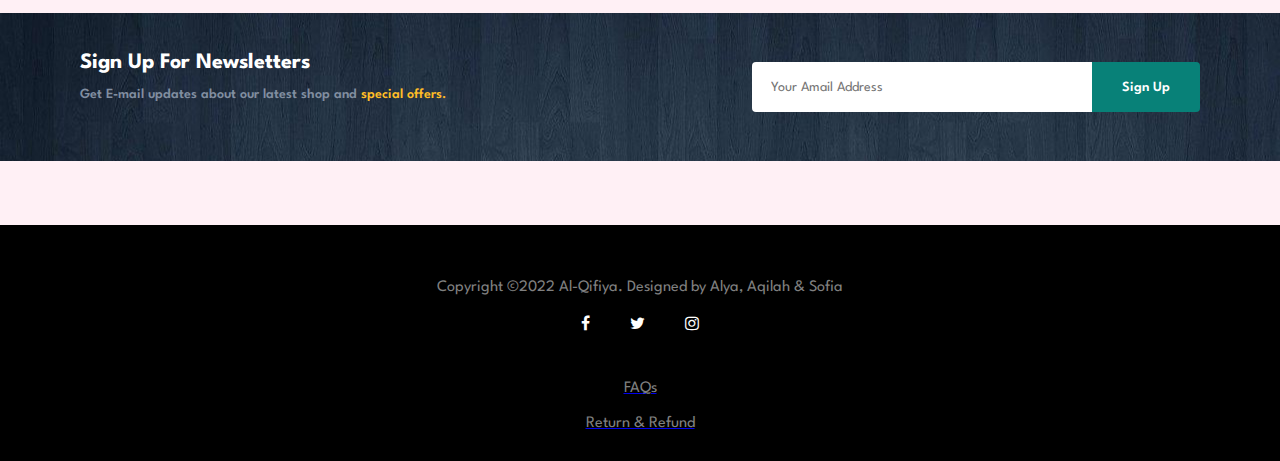
<file: productj.html>
<!DOCTYPE html>
<html>
<head>
	<meta charset="utf-8">
	<meta http-equiv="X-UA-Compatible" content="IE=edge">
	<meta name="viewport" content="width=device-width, intial-scale=1.0">
	<title>Product</title>
	<link rel="stylesheet" href="https://cdnjs.cloudflare.com/ajax/libs/font-awesome/4.7.0/css/font-awesome.min.css">
	<link rel="stylesheet" href="style.css">
</head>

<body bgcolor="lavenderblush">
<section id="header">
	<a href="index.html"><img src="logo.png" class="logo" alt=""></a>
	<div>
		<ul id="navbar">
			<li><a href=" index.html">Home</a></li>
			<li><a href="aboutus.html">About us</a></li>
			<li><a href="shop.html">Shop</a></li>
			<div class="dropdown">
    				<li><button class="dropbtn"><a href=""> Collections</a><i class="fa fa-caret-down"></i>
   				</button>
   				</li>
   				<div class="dropdown-content">
   			 	<a href="product.html">Baju Kurung</a>
   			 	<a class="active" href="productj.html">Jubah</a>
   			 	<a href="productb.html">Blouse</a>
   			 	<a href="products.html">Skirt</a>
   			 </div>
   			</div> 
			<li><a href="ootd.html">Outfits</a></li>
			<li><a href="feedback.html">Feedback</a></li>
			<div class="dropdown">
    				<li><button class="dropbtn"><a href="contact.html">Contant Us<i class="fa fa-caret-down"></i>
   				</button></a></li>
   				<div class="dropdown-content">
   			 	<a href="career.html">Sign Up</a>
   			 	<a href="dropship.html">Join Dropship</a>
   			 </div>
   			</div> 
			<li><a href="cart.html"><div class="icon"><i class="fa fa-shopping-bag"aria-hidden="true"></i></div></a></li>
			<li><div class="icon"><i class="fa fa-search"aria-hidden="true"></i></div></a></li>
		</ul>
	</div>
</section>

<section id="prodetails" class="section-p1">
	<div class="single-pro-image">
		<img src="jubah3.jpg" width="100%" id="MainImg" alt="">
		<div class="small-img-group">
			<div class="small-img-col">
				<img src="jubah4.jpg" width="100%" class="small-img">
			</div>
			<div class="small-img-col">
				<img src="jubah2.jpg" width="100%" class="small-img">
			</div>
			<div class="small-img-col">
				<img src="jubah3.jpg" width="100%" class="small-img">
			</div>
			<div class="small-img-col">
				<img src="jubah1.jpg" width="100%" class="small-img">
			</div>
		</div>
	</div>
	<div class="single-pro-details">
		<h6>Home / Jubah</h6>
		<h4>Arab Style Jubah</h4>
		<h2 RM150></h2>
		<input type="number" value="1">
		<button class="normal">Add to Cart</button>
		<h4>Product Details</h4>
		<span>Fabric – Polyester Satin Printed; wrinkle-resistant
			<br>Cutting – Pahang cutting with pesak
			<br>Function – Easy to iron
			<br>Detail – </span>
	</div>
</section>

<section id="product1" class="section-p1">
	<h2>Featured Product</h2>
	<p>Summer Collection New Morden Design</p>
	<div class="pro-container">
		<div class="pro">
			<a href="product.html"><img src="bk2.jpg"></a>
			<div class="des">
				<span>Baju Kurung</span>
				<h5>Baju Kurung Cotton Flower</h5>
				<div class="star">
					<i class="fa fa-star"aria-hidden="true"></i>
					<i class="fa fa-star"aria-hidden="true"></i>
					<i class="fa fa-star"aria-hidden="true"></i>
					<i class="fa fa-star"aria-hidden="true"></i>
					<i class="fa fa-star"aria-hidden="true"></i>
				</div>
				<h4>RM100</h4>
			</div>
			<a href="cart.html"><i class="fa fa-shopping-cart cart"aria-hidden="true"></i></a>
		</div>
		<div class="pro">
			<a href="productj.html"><img src="jubah2.jpg"></a>
			<div class="des">
				<span>Jubah</span>
				<h5>Sulam Jubah Hitam</h5>
				<div class="star">
					<i class="fa fa-star"aria-hidden="true"></i>
					<i class="fa fa-star"aria-hidden="true"></i>
					<i class="fa fa-star"aria-hidden="true"></i>
					<i class="fa fa-star"aria-hidden="true"></i>
					<i class="fa fa-star"aria-hidden="true"></i>
				</div>
				<h4>RM110</h4>
			</div>
			<a href="cart.html"><i class="fa fa-shopping-cart cart"aria-hidden="true"></i></a>
		</div>
		<div class="pro">
			<a href="products.html"><img src="skirt2.jpg"></a>
			<div class="des">
				<span>Skirt</span>
				<h5>Button Cotton Skirt</h5>
				<div class="star">
					<i class="fa fa-star"aria-hidden="true"></i>
					<i class="fa fa-star"aria-hidden="true"></i>
					<i class="fa fa-star"aria-hidden="true"></i>
					<i class="fa fa-star"aria-hidden="true"></i>
					<i class="fa fa-star"aria-hidden="true"></i>
				</div>
				<h4>RM55</h4>
			</div>
			<a href="cart.html"><i class="fa fa-shopping-cart cart"aria-hidden="true"></i></a>
		</div>
		<div class="pro">
			<a href="productb.html"><img src="b2.jpg"></a>
			<div class="des">
				<span>Blouse</span>
				<h5>Square Colorful Blouse</h5>
				<div class="star">
					<i class="fa fa-star"aria-hidden="true"></i>
					<i class="fa fa-star"aria-hidden="true"></i>
					<i class="fa fa-star"aria-hidden="true"></i>
					<i class="fa fa-star"aria-hidden="true"></i>
					<i class="fa fa-star"aria-hidden="true"></i>
				</div>
				<h4>RM30</h4>
			</div>
			<a href="cart.html"><i class="fa fa-shopping-cart cart"aria-hidden="true"></i></a>
		</div>
	</div>
</section>

<section id="newsletter" class="section-p1 section-m1">
	<div class="newstext">
		<h4>Sign Up For Newsletters</h4>
		<p>Get E-mail updates about our latest shop and <span>special offers.</span></p>
	</div>
	<div class="form">
		<input type="text" placeholder="Your Amail Address">
		<button class="normal">Sign Up</button>
	</div>
</section>


<div class="footer.basic">
      <footer>
            <p class="copyright">Copyright ©2022 Al-Qifiya. Designed by Alya, Aqilah & Sofia</p>
            <ul class="socials">
			<li><i class="fa fa-facebook" aria-hidden="true"></i></li>
			<li><i class="fa fa-twitter" aria-hidden="true"></i></li>
			<li><i class="fa fa-instagram" aria-hidden="true"></i></li>
		</ul>
		<a href="faq.html"><p>FAQs</p></a>
		<a href="refund.html"><p>Return & Refund</p></a>
        </footer>
    </div>

</body>
</html>
</file>
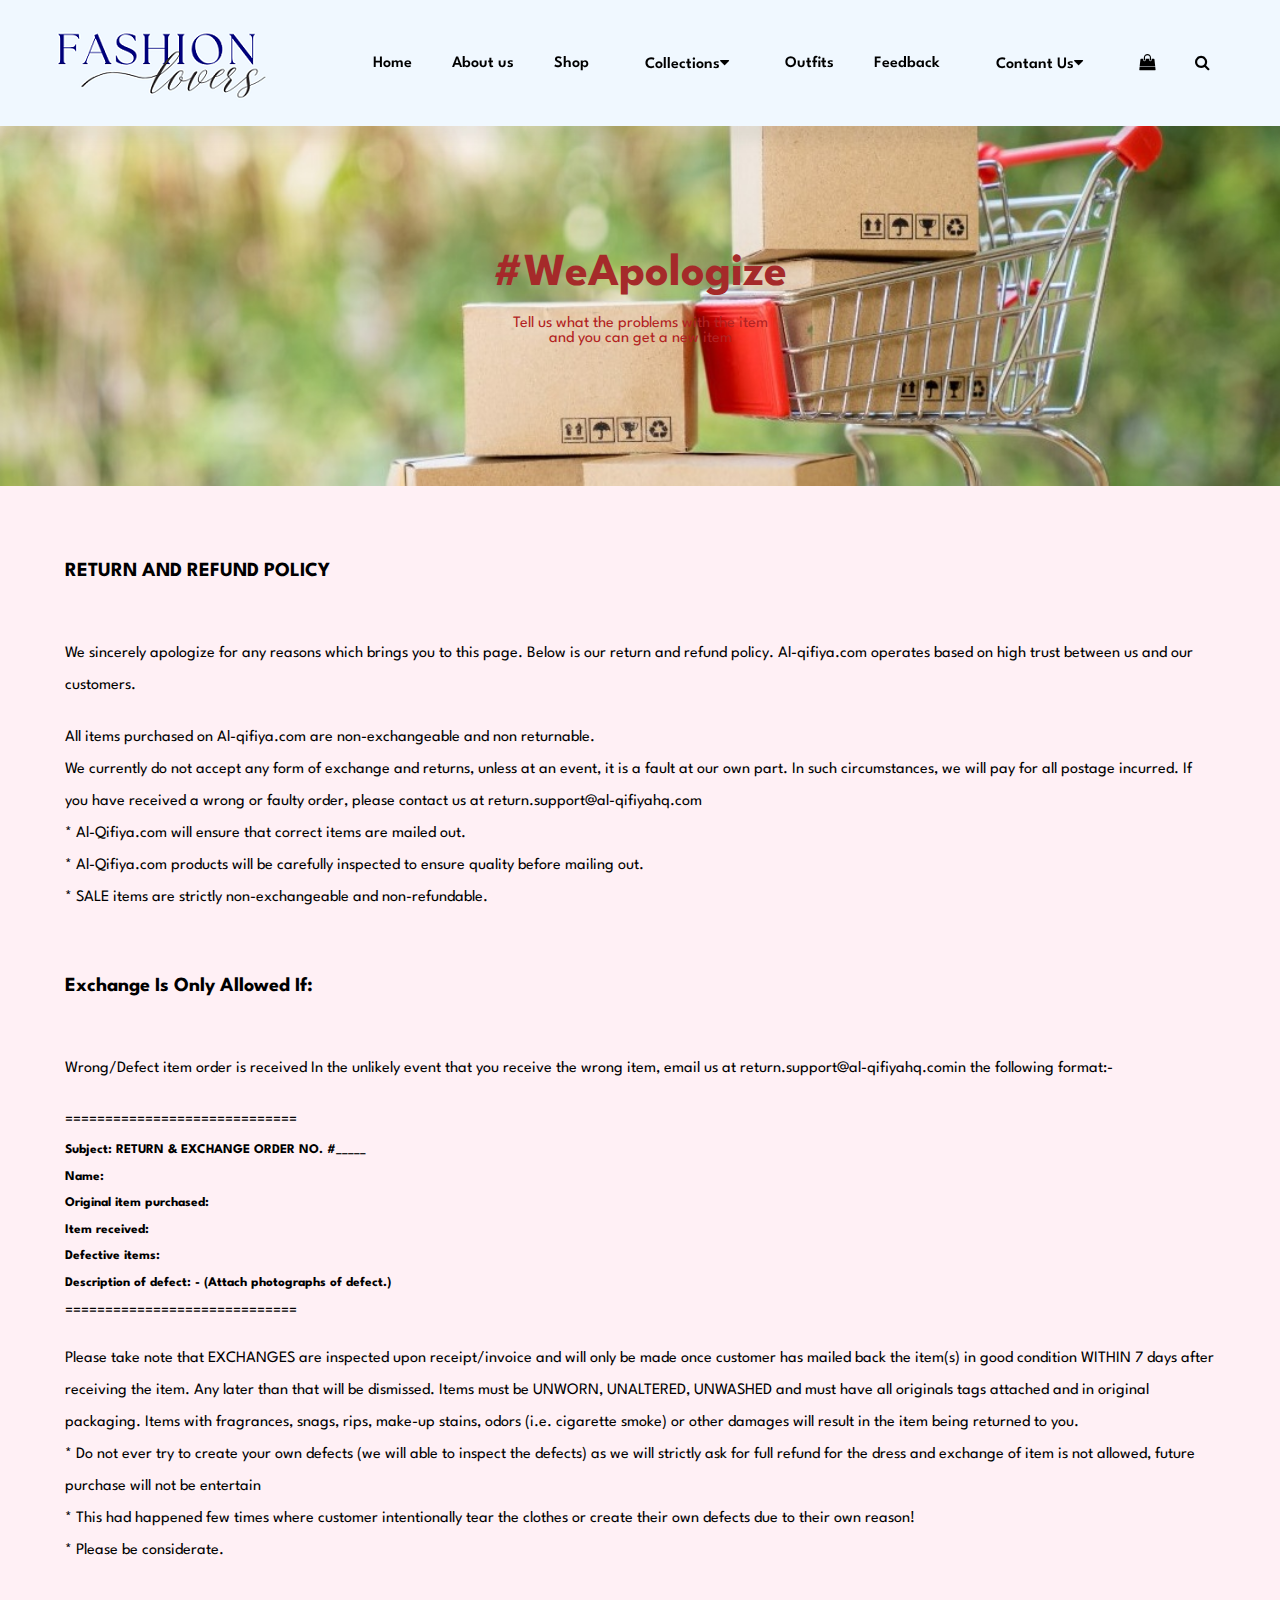
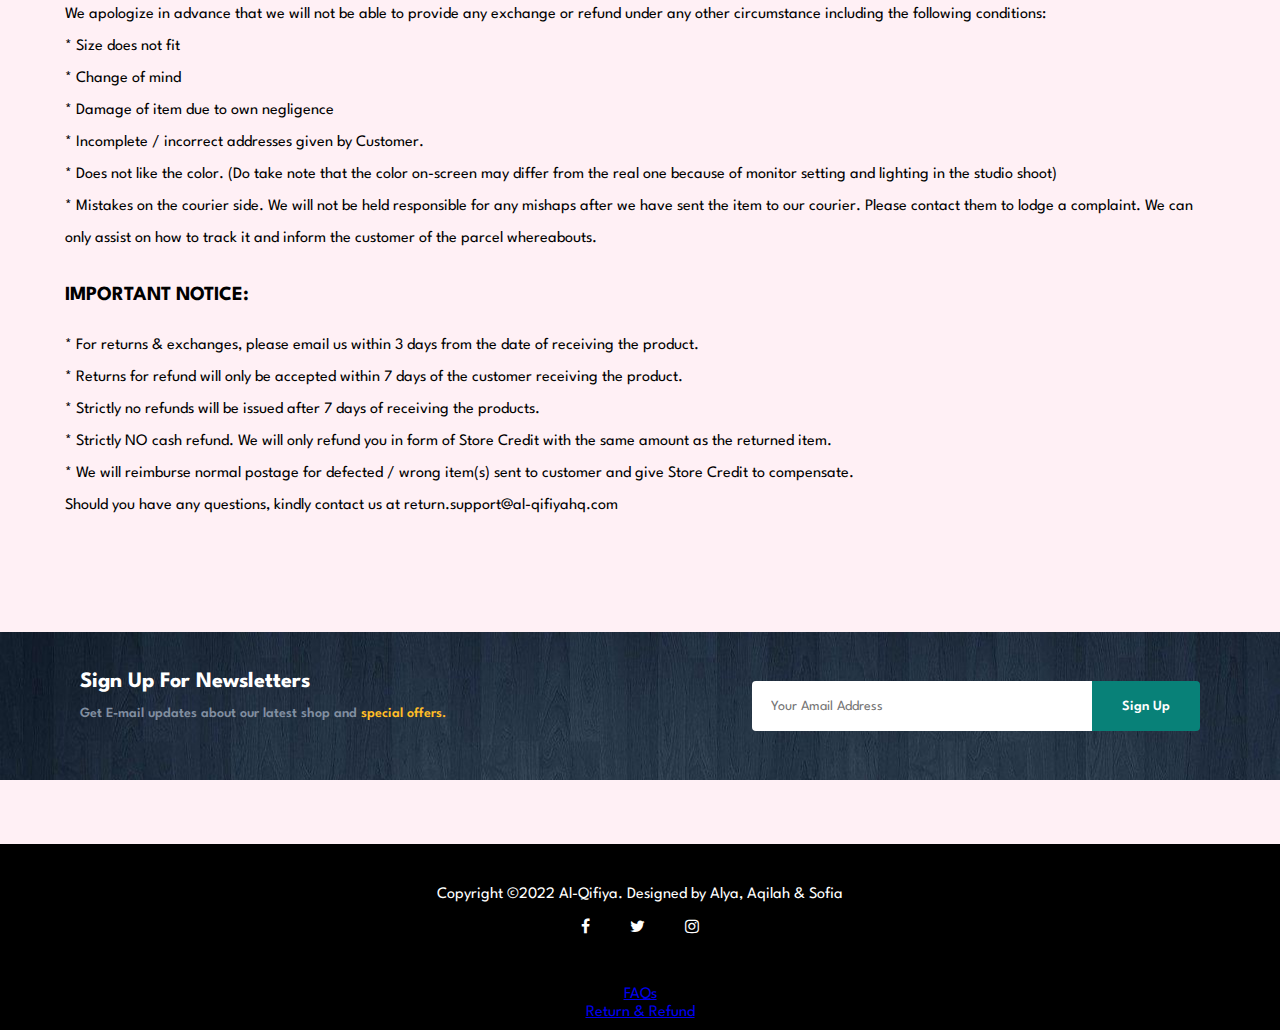
<file: refund.html>
<!DOCTYPE html>
<html>
<head>
	<meta charset="utf-8">
	<meta name="viewport" content="width=device-width, initial-scale=1.0">
	<title>Refund</title>
	<link rel="stylesheet" href="https://cdnjs.cloudflare.com/ajax/libs/font-awesome/4.7.0/css/font-awesome.min.css">
	<link rel="stylesheet" href="style.css">

<style>
	p{
		color: black;
	}
</style>
</head>

<body bgcolor="lavenderblush">

<section id="header">
	<a href="index.html"><img src="logo.png" class="logo" alt=""></a>
	<div>
		<ul id="navbar">
			<li><a href=" index.html">Home</a></li>
			<li><a href="aboutus.html">About us</a></li>
			<li><a href="shop.html">Shop</a></li>
			<div class="dropdown">
    				<li><button class="dropbtn"><a href=""> Collections</a><i class="fa fa-caret-down"></i>
   				</button>
   				</li>
   				<div class="dropdown-content">
   			 	<a href="product.html">Baju Kurung</a>
   			 	<a href="productj.html">Jubah</a>
   			 	<a href="productb.html">Blouse</a>
   			 	<a href="products.html">Skirt</a>
   			 </div>
   			</div> 
			<li><a href="ootd.html">Outfits</a></li>
			<li><a href="feedback.html">Feedback</a></li>
			<div class="dropdown">
    				<li><button class="dropbtn"><a href="contact.html">Contant Us<i class="fa fa-caret-down"></i>
   				</button></a></li>
   				<div class="dropdown-content">
   			 	<a href="career.html">Sign Up</a>
   			 	<a href="dropship.html">Join Dropship</a>
   			 </div>
   			</div> 
			<li><a href="cart.html"><div class="icon"><i class="fa fa-shopping-bag"aria-hidden="true"></i></div></a></li>
			<li><div class="icon"><i class="fa fa-search"aria-hidden="true"></i></div></a></li>
		</ul>
	</div>
</section>

<section id="refund-header" class="refund-header">
	<h2>#WeApologize</h2>
	<p>Tell us what the problems with the item<br> and you can get a new item</p>
</section>

<section class="detail">
	<h4>RETURN AND REFUND POLICY</h4><br>
<p>We sincerely apologize for any reasons which brings you to this page. Below is our return and refund policy.
 Al-qifiya.com operates based on high trust between us and our customers.</p>

<p>All items purchased on Al-qifiya.com are non-exchangeable and non returnable.
<br>
We currently do not accept any form of exchange and returns, unless at an event, it is a fault at our own part. In such circumstances, we will pay for all postage incurred. If you have received a wrong or faulty order, please contact us at return.support@al-qifiyahq.com
<br>
* Al-Qifiya.com will ensure that correct items are mailed out.
<br>
* Al-Qifiya.com products will be carefully inspected to ensure quality before mailing out.
<br>
* SALE items are strictly non-exchangeable and non-refundable.
<br></p>
<br>
<h4>Exchange Is Only Allowed If:
</h4><br>
<p>Wrong/Defect item order is received
In the unlikely event that you receive the wrong item, email us at return.support@al-qifiyahq.comin the following format:-</p>
=============================
<br>

<h5> Subject: RETURN & EXCHANGE ORDER NO. #_____
<br>
Name:
<br>
Original item purchased:
<br>
Item received:
<br>
Defective items:
<br>
Description of defect: - (Attach photographs of defect.)
<br></h5>

=============================

<p>Please take note that EXCHANGES are inspected upon receipt/invoice and will only be made once customer has mailed back the item(s) in good condition WITHIN 7 days after receiving the item. Any later than that will be dismissed. Items must be UNWORN, UNALTERED, UNWASHED and must have all originals tags attached and in original packaging. Items with fragrances, snags, rips, make-up stains, odors (i.e. cigarette smoke) or other damages will result in the item being returned to you.
<br>
* Do not ever try to create your own defects (we will able to inspect the defects) as we will strictly ask for full refund for the dress and exchange of item is not allowed, future purchase will not be entertain
<br>
* This had happened few times where customer intentionally tear the clothes or create their own defects due to their own reason!
<br>
* Please be considerate.
<br>

<br>

We apologize in advance that we will not be able to provide any exchange or refund under any other circumstance including the following conditions:
<br>
* Size does not fit
<br>
* Change of mind
<br>
* Damage of item due to own negligence
<br>
* Incomplete / incorrect addresses given by Customer.
<br>
* Does not like the color. (Do take note that the color on-screen may differ from the real one because of monitor setting and lighting in the studio shoot)
<br>
* Mistakes on the courier side. We will not be held responsible for any mishaps after we have sent the item to our courier. Please contact them to lodge a complaint. We can only assist on how to track it and inform the customer of the parcel whereabouts.
<br></p>
<h4>IMPORTANT NOTICE:</h4>
<p>* For returns & exchanges, please email us within 3 days from the date of receiving the product.
<br>
* Returns for refund will only be accepted within 7 days of the customer receiving the product.
<br>
* Strictly no refunds will be issued after 7 days of receiving the products.
<br>
* Strictly NO cash refund. We will only refund you in form of Store Credit with the same amount as the returned item.
<br>
* We will reimburse normal postage for defected / wrong item(s) sent to customer and give Store Credit to compensate.
<br>
Should you have any questions, kindly contact us at return.support@al-qifiyahq.com
</p>
</section>

<section id="newsletter" class="section-p1 section-m1">
	<div class="newstext">
		<h4>Sign Up For Newsletters</h4>
		<p>Get E-mail updates about our latest shop and <span>special offers.</span></p>
	</div>
	<div class="form">
		<input type="text" placeholder="Your Amail Address">
		<button class="normal">Sign Up</button>
	</div>
</section>


<div class="footer.basic">
      <footer>
            <h7 class="copyright">Copyright ©2022 Al-Qifiya. Designed by Alya, Aqilah & Sofia</h7>
            <ul class="socials">
			<li><i class="fa fa-facebook" aria-hidden="true"></i></li>
			<li><i class="fa fa-twitter" aria-hidden="true"></i></li>
			<li><i class="fa fa-instagram" aria-hidden="true"></i></li>
		</ul>
		<a href="faq.html"><h7>FAQs</h7></a><br>
		<a href="refund.html"><h7>Return & Refund</h7></a>
        </footer>
    </div>


</body>
</html>
</file>
<file: style.css>
@import url('https://fonts.googleapis.com/css2?family=Spartan:wght@100;200;300;400;500;600;700;800;900&display=swap');
*{
	margin: 0;
	padding: 0;
	box-sizing: border-box;
	font-family: 'Spartan',sans-serif;
}

h1{
	font-size: 50px;
	line-height: 64px;
	color: black;
}

h2{
	font-size: 46px;
	line-height: 54px;
	color: black;
}

h3{
	font-size: 25px;
	color: black;
}

h4{
	font-size: 20px;
	color: black;
}
h6{
	font-weight: 700;
	font-size: 12px;
}
p{
	font-size: 16px;
	color: grey;
	margin: 15px 0 20px 0;
}

.section-p1{
	padding: 40px 80px;
}

.section-m1{
	margin: 40px 0;
}

footer {
  background-color: #474e5d;
  padding: 10px;
  text-align: center;
  color: white;
}

button.normal{
	font-size: 14px;
	font-weight: 600;
	padding: 15px 30px;
	color: black;
	background-color: #fff;
	border-radius: 4px;
	cursor: pointer;
	border: none;
	outline: none;
	transition: 0.2s;
}

button.white{
	font-size: 13px;
	font-weight: 600;
	padding: 11px 18px;
	color: white;
	background-color: transparent;
	cursor: pointer;
	border: 1px solid white;
	outline: none;
	transition: 0.2s;
}

body{
	width: 100%;
}

/*header start*/

#header{
	display: flex;
	align-items: center;
	justify-content: space-between;
	padding: 20px 50px;
	background: aliceblue;
	box-shadow: 0 15px 15px rgba(0, 0, 0, 0.06);
	z-index: 999;
	position: sticky;
	top: 0;
	left: 0;
}

#navbar{
	display: flex;
	align-items: center;
	justify-content: center;
}

#navbar li{
	list-style: none;
	padding: 0 20px;
	position: relative;
}

#navbar li a{
	text-decoration: none;
	font-size: 16px;
	font-weight: 600;
	color: black;
	transition: 0.3s ease;
}

#navbar li a:hover,
#navbar li a.active{
	color: darkturquoise;
}

.dropdown {
  float: left;
  overflow: hidden;
}

.dropdown .dropbtn {
  font-size: 16px;  
  border: none;
  outline: none;
  color: black;
  padding: 14px 16px;
  background-color: inherit;
  font-family: inherit;
  margin: 0;
}

.navbar a:hover, .dropdown:hover .dropbtn {
  background-color: aliceblue;
  transition: 0.3s ease;
}

.dropdown-content {
  display: none;
  position: absolute;
  background-color: aliceblue;
  min-width: 160px;
  box-shadow: 0px 8px 16px 0px rgba(0,0,0,0.2);
  z-index: 1;
}

.dropdown-content a {
  float: none;
  color: black;
  padding: 12px 16px;
  text-decoration: none;
  display: block;
  text-align: left;
}

.dropdown-content a:hover {
  background-color: darkturquoise;
}

.dropdown:hover .dropdown-content {
  display: block;
}

/*home page*/

#hero{
	background-color: aliceblue;
	height: 90vh;
	width: 100%;
	background-size: cover;
	background-position: top 25% right 0;
	padding: 0 80px;
	display: flex;
	flex-direction: column;
	align-items: flex-start;
	justify-content: center;
}

#hero h4{
	padding-bottom: 15px;
}

#hero h1{
	color: darkcyan;
}

#hero button{
	background-image: url("button.png");
	background-color: transparent;
	color: darkcyan;
	border: 0;
	padding: 14px 80px 14px 65px;
	background-repeat: no-repeat;
	cursor: pointer;
	font-weight: 700;
	font-size: 15px;
}

.images{
	width: 45%;
	height: 80%;
	position: absolute;
	bottom: 0;
	right: 100px;
}

.images img{
	height: 100%;
	position: absolute;
	left: 50%;
	bottom: 0;
	transform: translateX(-50%);
	transition: bottom 1s, left 1s;
}

.images:hover .shape{
	bottom: 40px;
}

.images:hover .girl{
	left: 45%;
}

#product1{
	text-align: center;
}

#product1 .pro-container{
	display: flex;
	justify-content: space-between;
	padding-top: 20px;
	flex-wrap: wrap;
}

#product1 .pro{
	width: 23%;
	min-width: 250px;
	padding: 10px 12px;
	border: 1px solid lightgrey;
	border-radius: 25px;
	cursor: pointer;
	box-shadow: 20px 20px 30px rgba(0, 0, 0, 0.02);
	margin: 15px 0;
	transition: 0.2s ease;
	position: relative;
}

#product1 .pro:hover{
	box-shadow: 20px 20px 30px rgba(0, 0, 0, 0.11);
}

#product1 .pro img{
	width: 80%;
	border-radius: 20px;
}

#product1 .pro .des{
	text-align: start;
	padding: 10px 0;
}

#product1 .pro .des span{
	color: #606063;
	font-size: 12px;
}

#product1 .pro .des h5{
	padding-top: 7px;
	color: black;
	font-size: 14px;
}

#product1 .pro .des i{
	font-size: 12px;
	color: rgba(243, 181, 25);
}

#product1 .pro .des h4{
	padding-top: 7px;
	font-size: 15px;
	font-weight: 700;
	color: #088178;
}

#product1 .pro .cart{
	width: 40px;
	height: 40x;
	line-height: 40px;
	border-radius: 50px;
	background-color: #e8f6ea;
	font-weight: 900;
	color: darkcyan;
	border: 1px solid white;
	position: absolute;
	bottom: 20px;
	right: 10px;
}

#banner{
	display: flex;
	flex-direction: column;
	justify-content: center;
	align-items: center;
	text-align: center;
	background-image: url(banner3.jpg);
	width: 100%;
	height: 40vh;
	background-size: cover;
	background-position: center;
}

#banner h4{
	color: #fff;
	font-size: 16px;
}

#banner h2{
	color: #fff;
	font-size: 30px;
	padding: 10px 0;
}

#banner h2 span{
	color: #ef3636;
}

#banner button:hover{
	background: #088178;
	color: #fff;
}

#sm-banner{
	display: flex;
	justify-content: space-between;
	flex-wrap: wrap;
}

#sm-banner .banner-box{
	display: flex;
	flex-direction: column;
	justify-content: center;
	align-items: flex-start;
	background-image: url(banner2.png);
	min-width: 580px;
	height: 50vh;
	background-size: cover;
	background-position: center;
	padding: 30px;
}

#sm-banner .banner-box2{
	background-image: url(banner.jpg);
}

#sm-banner h4{
	color: white;
	font-size: 20px;
	font-weight: 300;
}

#sm-banner h2{
	color: white;
	font-size: 28px;
	font-weight: 800;
}

#sm-banner span{
	color: white;
	font-size: 14px;
	font-weight: 500;
	padding-bottom: 15px;
}

#sm-banner .banner-box:hover button{
	background: #088178;
	border: 1px solid #088178;
}

#newsletter {
	display: flex;
	justify-content: space-between;
	flex-wrap: wrap;
	align-items: center;
	background-image: url("bg.jpg");
	background-repeat: no-repeat;
	background-position: 20% 30%;
	background-color: #041e42;
}

#newsletter h4{
	font-size: 22px;
	font-weight: 700;
	color: white;
}

#newsletter p{
	font-size: 14px;
	font-weight: 600;
	color: #818ea0;
}

#newsletter p span{
	color: #ffbd27;
}

#newsletter .form{
	display: flex;
	width: 40%;
}

#newsletter input{
	height: 3.125rem;
	padding: 0 1.25em;
	font-size: 14px;
	width: 100%;
	border: 1px solid transparent;
	border-radius: 4px;
	outline: none;
	border-top-right-radius: 0;
	border-bottom-right-radius: 0;
}

#newsletter button{
	background-color: #088178;
	color: white;
	white-space: nowrap;
	border-top-left-radius: 0;
	border-bottom-left-radius: 0;
}

/*about us page*/

#aboutus-header{
	background-image: url("bg5.jpg");
	width: 100%;
	height: 40vh;
	background-size: cover;
	display: flex;
	justify-content: center;
	text-align: center;
	flex-direction: column;
	padding: 14px;
}

#aboutus-header h2{
	color: brown;
}
#aboutus-header p{
	font-weight: 2px;
	color: firebrick;
}


/*shop page*/

#page-header{
	background-image: url("bg1.jpg");
	width: 100%;
	height: 40vh;
	background-size: cover;
	display: flex;
	justify-content: center;
	text-align: center;
	flex-direction: column;
	padding: 14px;
}

#page-header h2{
	color: brown;
}
#page-header p{
	color: firebrick;
}

/*single product*/

#prodetails{
	display: flex;
	margin-top: 20px;
}

#prodetails .single-pro-image{
	width: 40%;
	margin-right: 50px;
}

.small-img-group{
	display: flex;
	justify-content: space-between;
}

.small-img-col{
	flex-basis: 24%;
	cursor: pointer;
}

#prodetails .single-pro-details{
	width: 50%;
	padding-top: 30px;
}

#prodetails .single-pro-details h4{
	padding: 40px 0 20px 0;
}

#prodetails .single-pro-details h2{
	font-size: 26px;
}

#prodetails .single-pro-details input{
	width: 50px;
	height: 47px;
	padding-left: 10px;
	font-size: 16px;
	margin-right: 10px;
}

#prodetails .single-pro-details input:focus{
	outline: none;
}

#prodetails .single-pro-details button{
	background: #088178;
	color: #fff;
}

#prodetails .single-pro-details span{
	line-height: 25px;
}
/*feedback page*/

#feedback-header{
	background-image: url("bg4.jpg");
	width: 100%;
	height: 40vh;
	background-size: cover;
	display: flex;
	justify-content: center;
	text-align: center;
	flex-direction: column;
	padding: 14px;
}

#feedback-header h2{
	color: brown;
}
#feedback-header p{
	color: firebrick;
}

#page-header.feedback-header{
	background-image: url("bg2.jpg");
}

#blog{
	padding: 150px 150px 0 150px;
}

#blog .blog-box{
	display: flex;
	align-items: center;
	width: 100%;
	position: relative;
	padding-bottom: 90px;
}

#blog .blog-img{
	width: 50%;
	margin-right: 10px;
}

#blog .img{
	width: 100%;
	height: 300px;
	object-fit: cover;
}

#blog .blog-details{
	width: 50%;
}

/*about page*/

	body{
		font-family: Comic Sans MS;
		margin: 0;
	}
	html{
		box-sizing: border-box;
	}
*, *:before,*:after{
	box-sizing: inherit;
} 

.column{
	float: left;
	width: 33.3%;
	margin-bottom: 25px;
	padding: 0 8px;
}
.card {
  box-shadow: 0 4px 8px 0 rgba(0, 0, 0, 0.2);
  margin: 8px;
}

.about-section {
  padding: 50px;
  text-align: center;
  margin-top: 5%;
  background-color: lightcyan;
  color: white;
}
.container {
  padding: 0 16px;
}

.container::after, .row::after {
  content: "";
  clear: both;
  display: table;
}

.title {
  color: grey;
}

/*cart page*/

#cart-header{
	background-image: url("bg3.jpg");
	width: 100%;
	height: 40vh;
	background-size: cover;
	display: flex;
	justify-content: center;
	text-align: center;
	flex-direction: column;
	padding: 14px;
}

#cart-header h2{
	color: brown;
}
#cart-header p{
	color: firebrick;
}

#cart table{
	width: 100%;
	border-collapse: collapse;
	table-layout: fixed;
	white-space: nowrap;
}

#cart table img{
	width: 70px;
}

#cart table td:nth-child(1){
	width: 100px;
	text-align: center;
}

#cart table td:nth-child(2){
	width: 150px;
	text-align: center;
}

#cart table td:nth-child(3){
	width: 250px;
	text-align: center;
}

#cart table td:nth-child(4),
#cart table td:nth-child(5),
#cart table td:nth-child(6){
	width: 150px;
	text-align: center;
}

#cart table td:nth-child(5) input{
	width: 70px;
	padding: 10px 5px 10px 15px;
}

#cart table thead{
	border: 1px solid #e2e9e1;
	border-left: none;
	border-right: none;
}

#cart table thead td{
	font-weight: 700;
	text-transform: uppercase;
	font-size: 13px;
	padding: 18px 0;
}

#cart table tbody tr td{
	padding-top: 15px;
}

#cart table tbody td{
	font-size: 13px;
}

#cart-add{
	display: flex;
	flex-wrap: wrap;
	justify-content: space-between;
}

#coupon{
	width: 50%;
	margin-bottom: 30px;
}

#coupon h3,
#subtotal h3{
	padding-bottom: 15px;
}

#coupon input{
	padding: 10px 20px;
	outline: none;
	width: 60%;
	margin-right: 10px;
	border: 1px solid #e2e9e1;
}

#coupon button,
#subtotal button{
	background-color: #088178;
	color: #fff;
	padding: 12px;
}

#subtotal{
	width: 50%;
	margin-bottom: 30px;
	border: 1px solid #e2e9e1;
	padding: 30px;
}

#subtotal table{
	border-collapse: collapse;
	width: 100%;
	margin-bottom: 20px;
}

#subtotal table td {
	width: 50%;
	border: 1px solid #e2e9e1;
	padding: 10px;
	font-size: 13px;
}

/*contact page*/

#contact-header{
	background-image: url("bg7.jpg");
	width: 100%;
	height: 40vh;
	background-size: cover;
	display: flex;
	justify-content: center;
	text-align: center;
	flex-direction: column;
	padding: 14px;
}

#contact-header h2{
	color: brown;
}
#contact-header p{
	color: firebrick;
}

.contact{
	padding: 5px 5px;
	display: flex;
	justify-content: center;
	align-items: center;
	flex-direction: column;
}
.container{
	width: 100%;
	display: flex;
	justify-content: center;
	align-items: center;
}
.contact .contactinfo{
	width: 80%;
}
.contact .contactinfo .box{
	position: relative;
	display: flex;
	margin-left: 5px;
	background-color: lavenderblush;
}
.container .contactinfo .box .icon{
	min-width: 60px;
	height: 60px;
	background: #fff;
	display: flex;
	justify-content: center;
	align-items: center;
	border-radius: 50%;
	font-size: 22px;
}
.container .contactinfo .box .text{
	display: flex;
	margin-left: 20px;
	font-size: 16px;
	color: black;
	flex-direction: column;
	font-weight: 300;
}
.container .contactinfo .box .text h3{
	font-weight: 500;
	color: #00bcd4;
}
.contactform{
	width: 40%;
	padding: 10px;
	position: absolute;
	margin-left: 30%;
	background: white;
}
.contactform h2{
	font-size: 30px;
	color: black;
	font-weight: 500;
}
.contactform .inputbox{ 
	position: relative;
	width: 100%;
	margin-top: 10px;
}
.contactform .inputbox input,
.contactform .inputbox textarea{
	width: 100%;
	padding: 5px 0;
	font-size: 16px;
	margin: 10px 0;
	border: none;
	border-bottom: 2px solid #333;
	outline: none;
	resize: none;
}
.contactform .inputbox span{
	position: absolute;
	left: 0;
	padding: 5px 0;
	font-size: 16px;
	margin: 10px 0;
	pointer-events: none;
	transition: 0.5s;
	color: #666;
}
.contactform .inputbox input:focus ~ span,
.contactform .inputbox input:valid ~ span,
.contactform .inputbox textarea:focus ~ span,
.contactform .inputbox textarea:valid ~ span{
	color: #e91e63;
	font-size: 12px;
	transform: translateY(-20px);
}
.contactform .inputbox input[type="submit"]
{
	width: 100px;
	background: #00bcd4;
	color: #fff;
	border: none;
	cursor: pointer;
	padding: 10px;
	font-size: 18px;
}
/*sign up page*/

#signup-header{
	background-image: url("bg8.jpg");
	width: 100%;
	height: 40vh;
	background-size: cover;
	display: flex;
	justify-content: center;
	text-align: center;
	flex-direction: column;
	padding: 14px;
}

#signup-header h2{
	color: brown;
}
#signup-header p{
	color: firebrick;
}

.content{
	max-width: 700px;
	width: 100%;
	background: white;
	justify-content: center;
	padding: 25px 30px;
	border-radius: 5px;
	margin: 50px;
}

.content .title{
	font-size: 25px;
	font-weight: 500;
	position: relative;
}

.content .title::before{
	content: '';
	position: absolute;
	left: 0;
	bottom: 0;
	height: 3px;
	width: 30px;
	background: green;
}
.content form .user-details{
	display: flex;
	flex-wrap: wrap;
	justify-content: space-between;	
	margin: 20px 0 12px 0;
}
form .user-details .input-box{
	margin-bottom: 15px;
	width: calc(100% / 2 - 20px);
}
.user-details .input-box .details{
	display: block;
	font-weight: 500;
	margin-bottom: 5px;
}
.user-details .input-box input{
	height: 45px;
	width: 100%;
	outline: none;
	border-radius: 5px;
	border: 1px solid #ccc;
	padding-left: 15px;
	font-size: 16px;
	border-bottom-width: 2px;
	transition: all 0.3 ease;
}
.user-details .input-box input:focus,
.user-details .input-box input:valid{
	border-color: #9b59b6;
}

form .gender-details .gender-title{
	font-size: 20px;
	font-weight: 500;
}

form .gender-details .category{
	display: flex;
	width: 80%;
	margin: 14px 0;
	justify-content: space-between;
}
.gender-details .category label{
	display: flex;
}

.gender-details .category .dot{
	height: 18px;
	width: 18px;
	background: #d9d9d9;
	border-radius: 50%;
	margin-right: 10px;
	border: 5px solid transparent;
}

#dot.1:checked ~ .category label .one,
#dot.2:checked ~ .category label .two{
	border-color: #d9d9d9;
	background: #9b59b6;
}
form input[type="radio"]{
	display: none;
}

form .button{
	height: 45px;
	margin: 45px 0;
}
form .button input{
	height: 100%;
	width: 100%;
	color: white;
	border: none;
	border-radius: 5px;
	font-size: 18px;
	font-weight: 500;
	background-color: darkcyan;
	letter-spacing: 1px;
}

/*dropship page*/
#dropship-header{
	background-image: url("bg11.jpg");
	width: 100%;
	height: 40vh;
	background-size: cover;
	display: flex;
	justify-content: center;
	text-align: center;
	flex-direction: column;
	padding: 14px;
}

#dropship-header h2{
	color: brown;
}
#dropship-header p{
	color: firebrick;
}

blockquote {
    background:#FFF9B8;
    padding:19px;
  height: fit-content;
  width: 800px;
    border-top:3px solid #ff8903;
    border-bottom:3px solid #ff8903;
    border-right:3px dashed #ff8903;
    border-left:3px dashed #ff8903;
    color:#000000;
    }
    
    blockquote:hover{
    border-radius:20px;
    -webkit-box-shadow: 0px 0px 8px #ffd5d5;
    -moz-box-shadow: 0px 0px 8px #ffd5d5;
    box-shadow: 0px 0px 8px #ffd5d5;
    }

/*refund page*/

#refund-header{
	background-image: url("bg9.jpg");
	width: 100%;
	height: 40vh;
	background-size: cover;
	display: flex;
	justify-content: center;
	text-align: center;
	flex-direction: column;
	padding: 14px;
}

#refund-header h2{
	color: brown;
}
#refund-header p{
	color: firebrick;
}

.detail{
	font-size: 16px;
	line-height: 2.0;
	margin: 15px;
	margin-left: 15x;
	padding: 50px;
}

/*faq page*/

#faq-header{
	background-image: url("bg10.jpg");
	width: 100%;
	height: 40vh;
	background-size: cover;
	display: flex;
	justify-content: center;
	text-align: center;
	flex-direction: column;
	padding: 14px;
}

#faq-header h2{
	color: brown;
}
#faq-header p{
	color: firebrick;
}

.box{
	width: 620px;
	margin: 100px auto;
	background: #fff;
	border-radius: 7px;
	box-shadow: 1px 2px 4px rgba(0, 0, 0, -3);
}

.box .heading{
	background: #7800CF;
	border-radius: 7px 7px 0px 0px;
	padding: 10px;
	color: #fff;
	text-align: center;
	font-family: "rubik";
}

.faqs{
	padding: 0px 20px 20px;
}

::-webkit -details-marker{
	float: right;
	margin-top: 3px;
}

details{
	background: #f6f6f6;
	padding: 10px 20px;
	border-radius: 7px;
	margin-top: 20px;
	font-family: "rubik";
	font-size: 14px;
	letter-spacing: 1px;
}
details summary{
	outline: none;
}

/*footter*/

 footer{
 	background: black;
 	height: auto;
 	width: 100%;
 	font-family: open sans;
 	padding-top: 40px;
 	color: white;
 	margin-top: 5%;

 }
 .footer-content{
 	display: flex;
 	align-items: center;
 	justify-content: center;
 	flex-direction: column;
 	text-align: center;
 	 }
 .footer-content h3{
 	font-size: 18px;
 	font-weight: 400;
 	text-transform: capitalize;
 }
 .socials{
 	list-style: none;
 	display: flex;
 	align-items: center;
 	justify-content: center;
 	margin: 16px 0 48px 0;
 }
 .socials li{
 	margin: 0 20px;
 }
 .social a{
 	text-decoration: none;
 	color: white;
 }
 .socials a i {
 	font-size: 1.1rem;
 	transition: color .4s ease;
 }
 .socials a:hover i{
 	color: aqua;
 }
</file>
